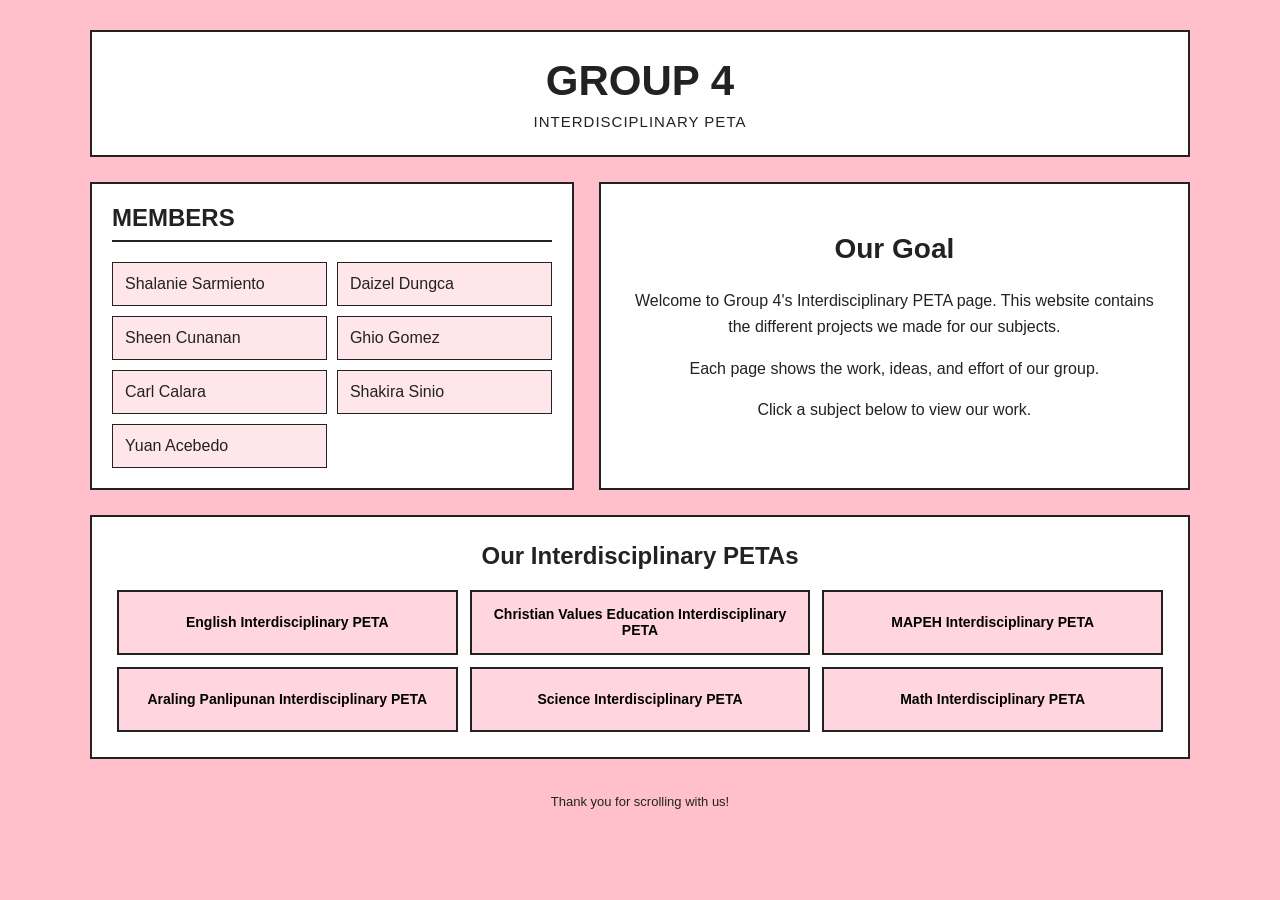
<file: index.html>
<html>

<head>

    <title>Interdisciplinary PETAs - Group 4</title>

    <style>

        * {
            box-sizing: border-box;
        }

        body {
            margin: 0;
            font-family: Arial, sans-serif;
            background-color: pink;
            color: #222;
        }

        .container {
            width: 90%;
            max-width: 1100px;
            margin: 30px auto;
        }

        /* TITLE */

        .title {
            background-color: white;
            text-align: center;
            padding: 25px;
            border: 2px solid #222;
            margin-bottom: 25px;
        }

        .title h1 {
            margin: 0;
            font-size: 42px;
        }

        .subtitle {
            margin-top: 8px;
            font-size: 15px;
            letter-spacing: 1px;
        }


        /* MAIN CONTENT */

        .main-content {
            display: flex;
            gap: 25px;
            align-items: stretch;
        }


       

        .members {
            width: 45%;
            background-color: white;
            border: 2px solid #222;
            padding: 20px;
        }

        .members h2 {
            margin-top: 0;
            border-bottom: 2px solid #222;
            padding-bottom: 8px;
        }

        .member-list {
            display: grid;
            grid-template-columns: 1fr 1fr;
            gap: 10px;
        }

        .member {
            background-color: #ffe6eb;
            border: 1px solid #222;
            padding: 12px;
        }


        

        .right-section {
            width: 55%;
            background-color: #fff;
            border: 2px solid #222;
            padding: 25px;
            display: flex;
            align-items: center;
            justify-content: center;
        }

        .goal-card {
            text-align: center;
        }

        .goal-card h2 {
            margin-top: 0;
            font-size: 28px;
        }

        .goal-card p {
            line-height: 1.6;
        }


       

        .peta-section {
            margin-top: 25px;
            background-color: white;
            border: 2px solid #222;
            padding: 25px;
        }

        .peta-title {
            text-align: center;
            margin-top: 0;
            margin-bottom: 20px;
        }

        .peta-grid {
            display: grid;
            grid-template-columns: 1fr 1fr 1fr;
            gap: 12px;
        }


        

        .peta-button {
            width: 100%;
            min-height: 65px;
            padding: 12px;
            background-color: #ffd6df;
            border: 2px solid #222;
            font-size: 14px;
            font-weight: bold;
            cursor: pointer;
        }

        .peta-button:hover {
            background-color: #222;
            color: white;
        }

        a {
            text-decoration: none;
        }


       

        footer {
            text-align: center;
            margin-top: 20px;
            padding: 15px;
            font-size: 13px;
        }


    

        @media (max-width: 800px) {

            .main-content {
                flex-direction: column;
            }

            .members,
            .right-section {
                width: 100%;
            }

            .peta-grid {
                grid-template-columns: 1fr 1fr;
            }

        }


       

        @media (max-width: 500px) {

            .container {
                width: 95%;
            }

            .title h1 {
                font-size: 32px;
            }

            .member-list {
                grid-template-columns: 1fr;
            }

            .peta-grid {
                grid-template-columns: 1fr;
            }

        }

    </style>

</head>


<body>

<div class="container">


  

    <div class="title">

        <h1>GROUP 4</h1>

        <div class="subtitle">
            INTERDISCIPLINARY PETA
        </div>

    </div>


    

    <div class="main-content">


        

        <section class="members">

            <h2>MEMBERS</h2>

            <div class="member-list">

                <div class="member">Shalanie Sarmiento</div>

                <div class="member">Daizel Dungca</div>

                <div class="member">Sheen Cunanan</div>

                <div class="member">Ghio Gomez</div>

                <div class="member">Carl Calara</div>

                <div class="member">Shakira Sinio</div>

                <div class="member">Yuan Acebedo</div>

            </div>

        </section>


        <section class="right-section">

            <div class="goal-card">

                <h2>Our Goal</h2>

                <p>
                    Welcome to Group 4's Interdisciplinary PETA page.
                    This website contains the different projects
                    we made for our subjects.
                </p>

                <p>
                    Each page shows the work, ideas, and effort
                    of our group.
                </p>

                <p>
                    Click a subject below to view our work.
                </p>

            </div>

        </section>


    </div>


    

    <section class="peta-section">

        <h2 class="peta-title">
            Our Interdisciplinary PETAs
        </h2>


        <div class="peta-grid">


            <a href="ENGLISH.html">
                <button class="peta-button">
                    English Interdisciplinary PETA
                </button>
            </a>


            <a href="CL.html">
                <button class="peta-button">
                    Christian Values Education
                    Interdisciplinary PETA
                </button>
            </a>


            <a href="MAPEH.html">
                <button class="peta-button">
                    MAPEH Interdisciplinary PETA
                </button>
            </a>


            <a href="AP.html">
                <button class="peta-button">
                    Araling Panlipunan
                    Interdisciplinary PETA
                </button>
            </a>


            <a href="SCIENCE.html">
                <button class="peta-button">
                    Science Interdisciplinary PETA
                </button>
            </a>


            <a href="math.html">
                <button class="peta-button">
                    Math Interdisciplinary PETA
                </button>
            </a>


        </div>

    </section>


    <footer>

        Thank you for scrolling with us!

    </footer>


</div>

</body>

</html>
</file>
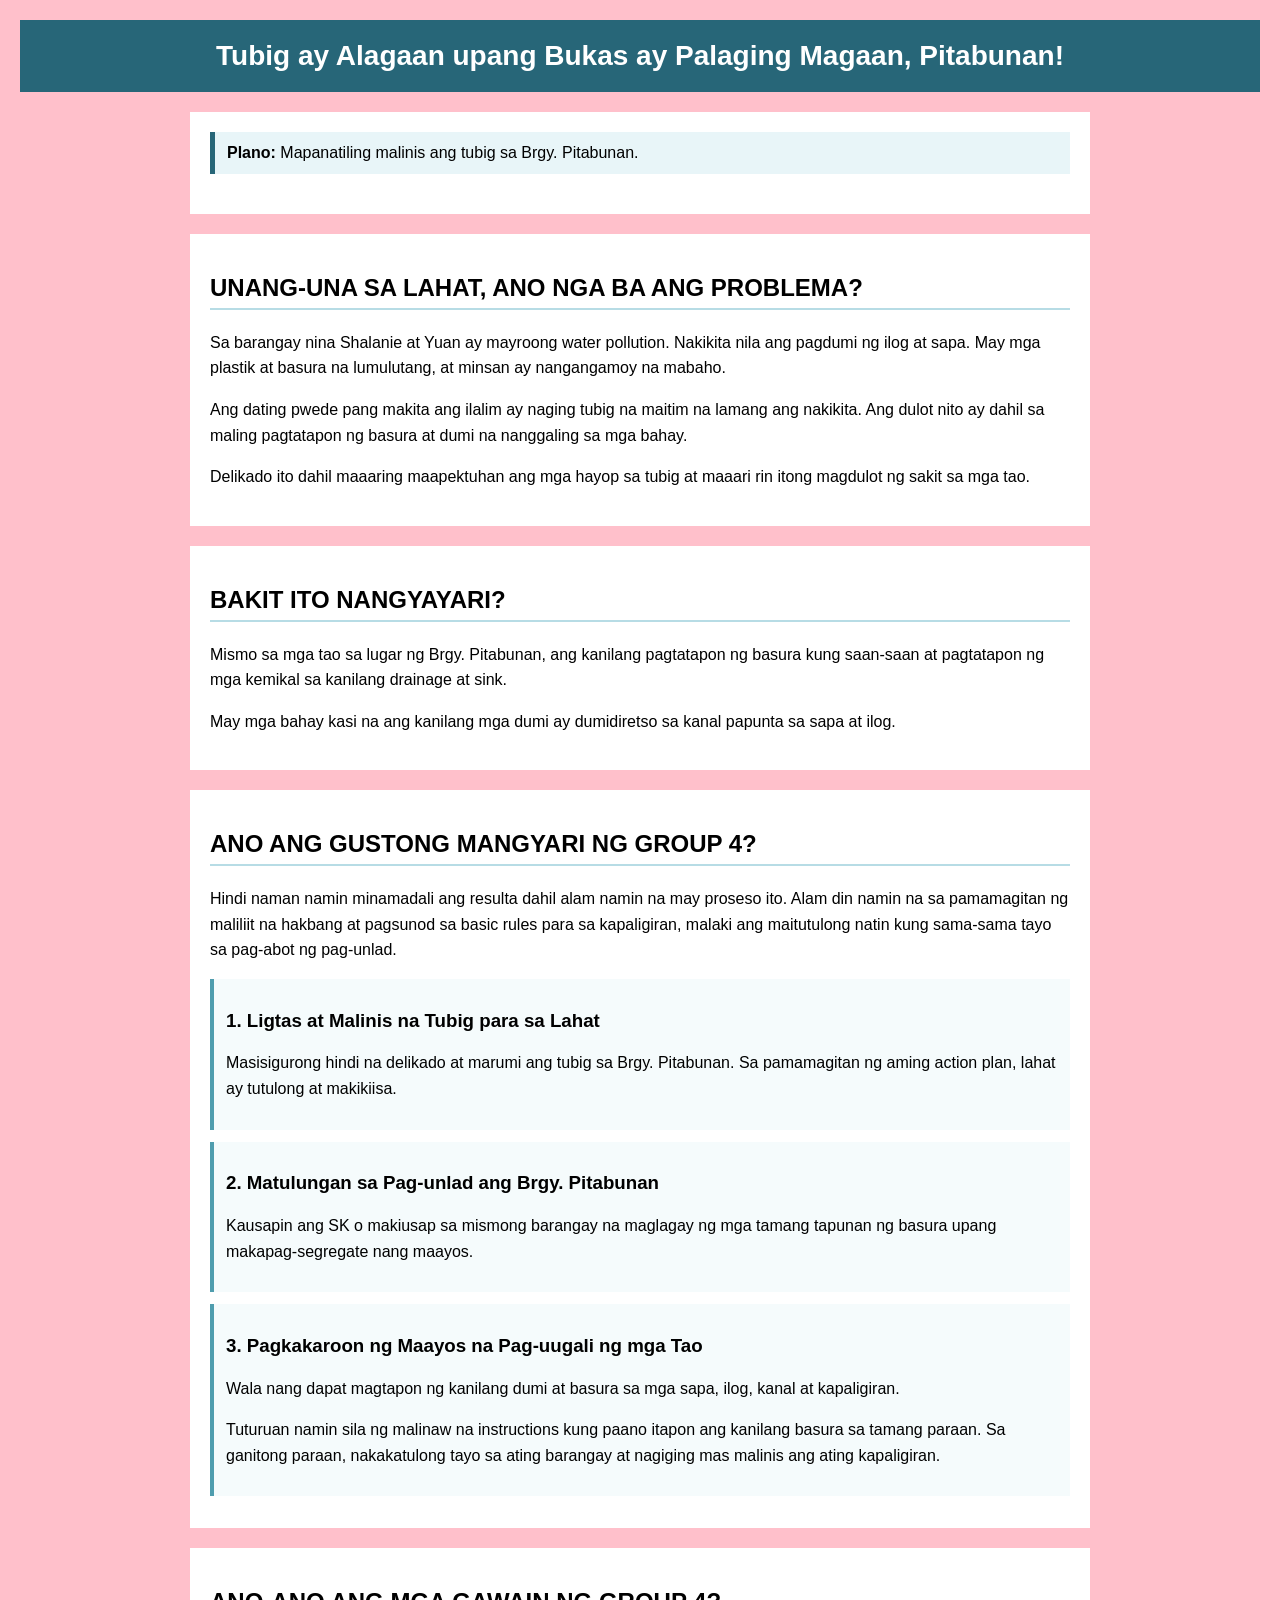
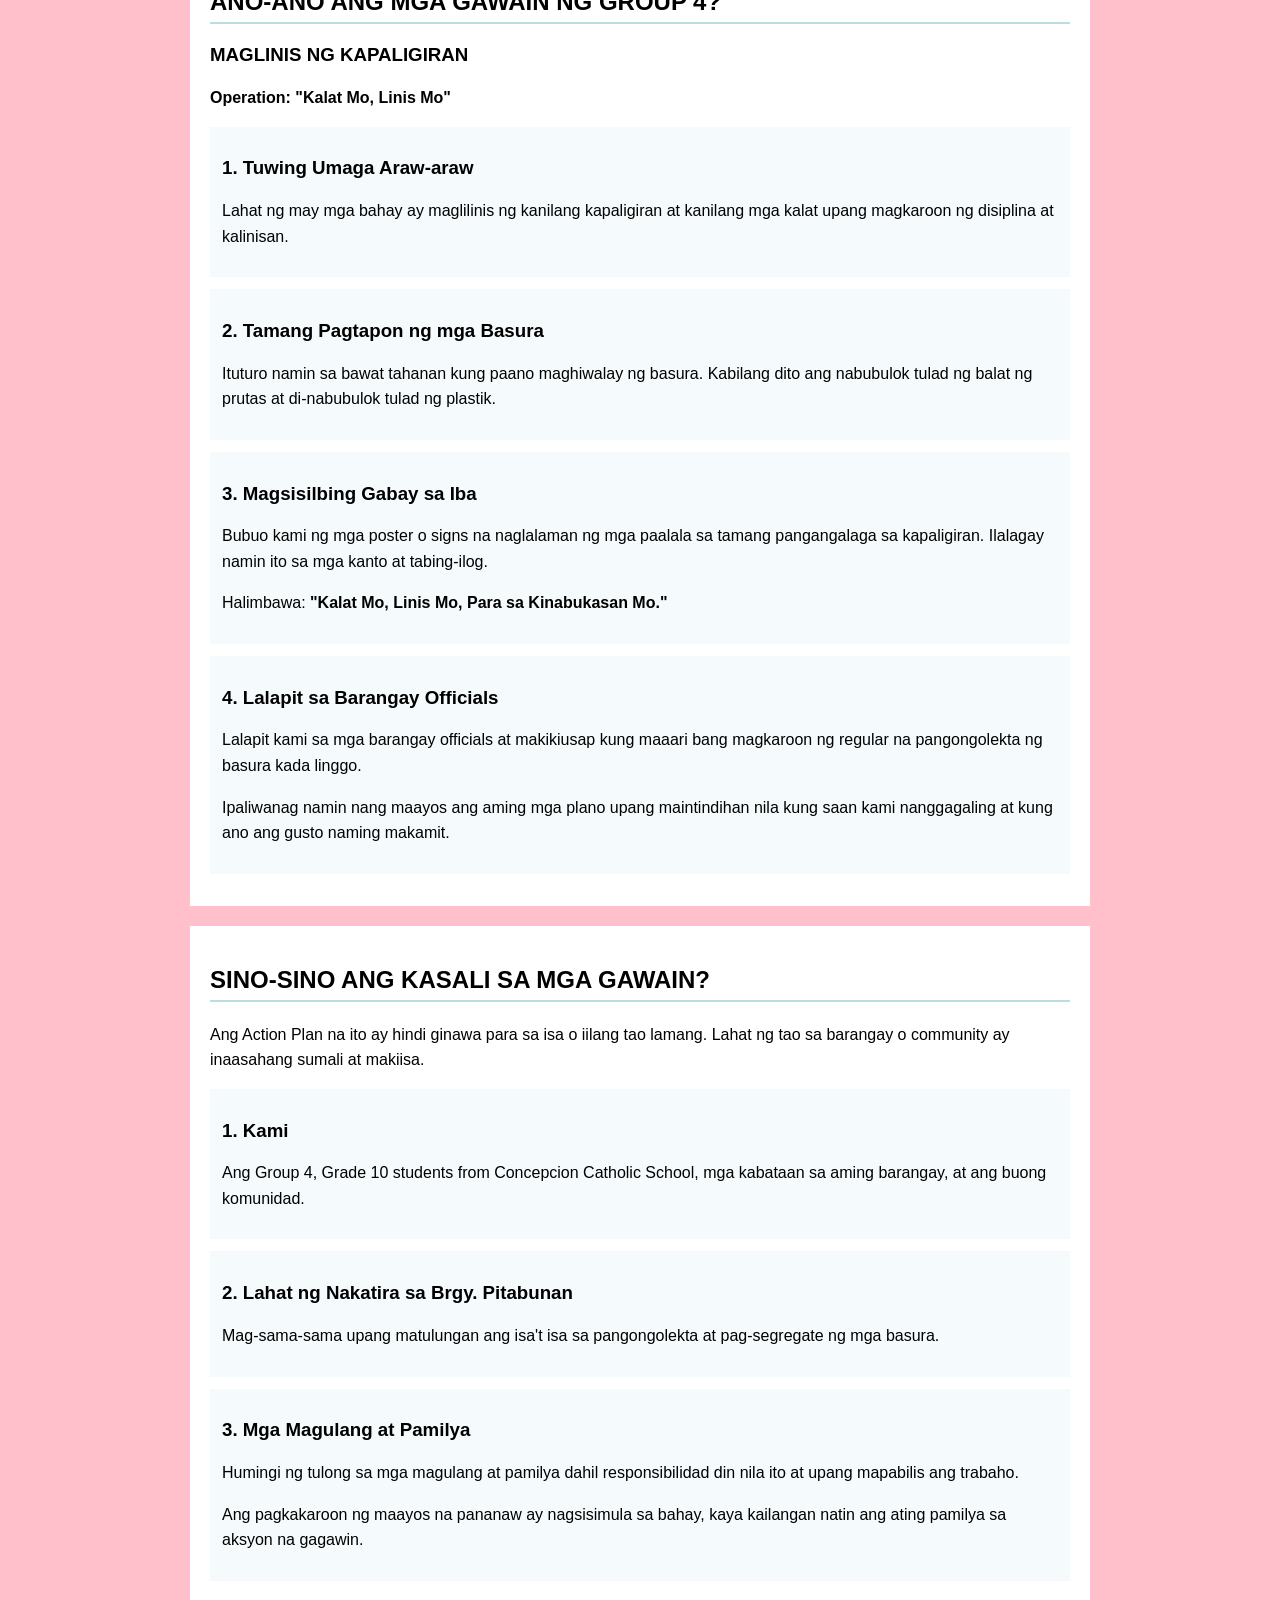
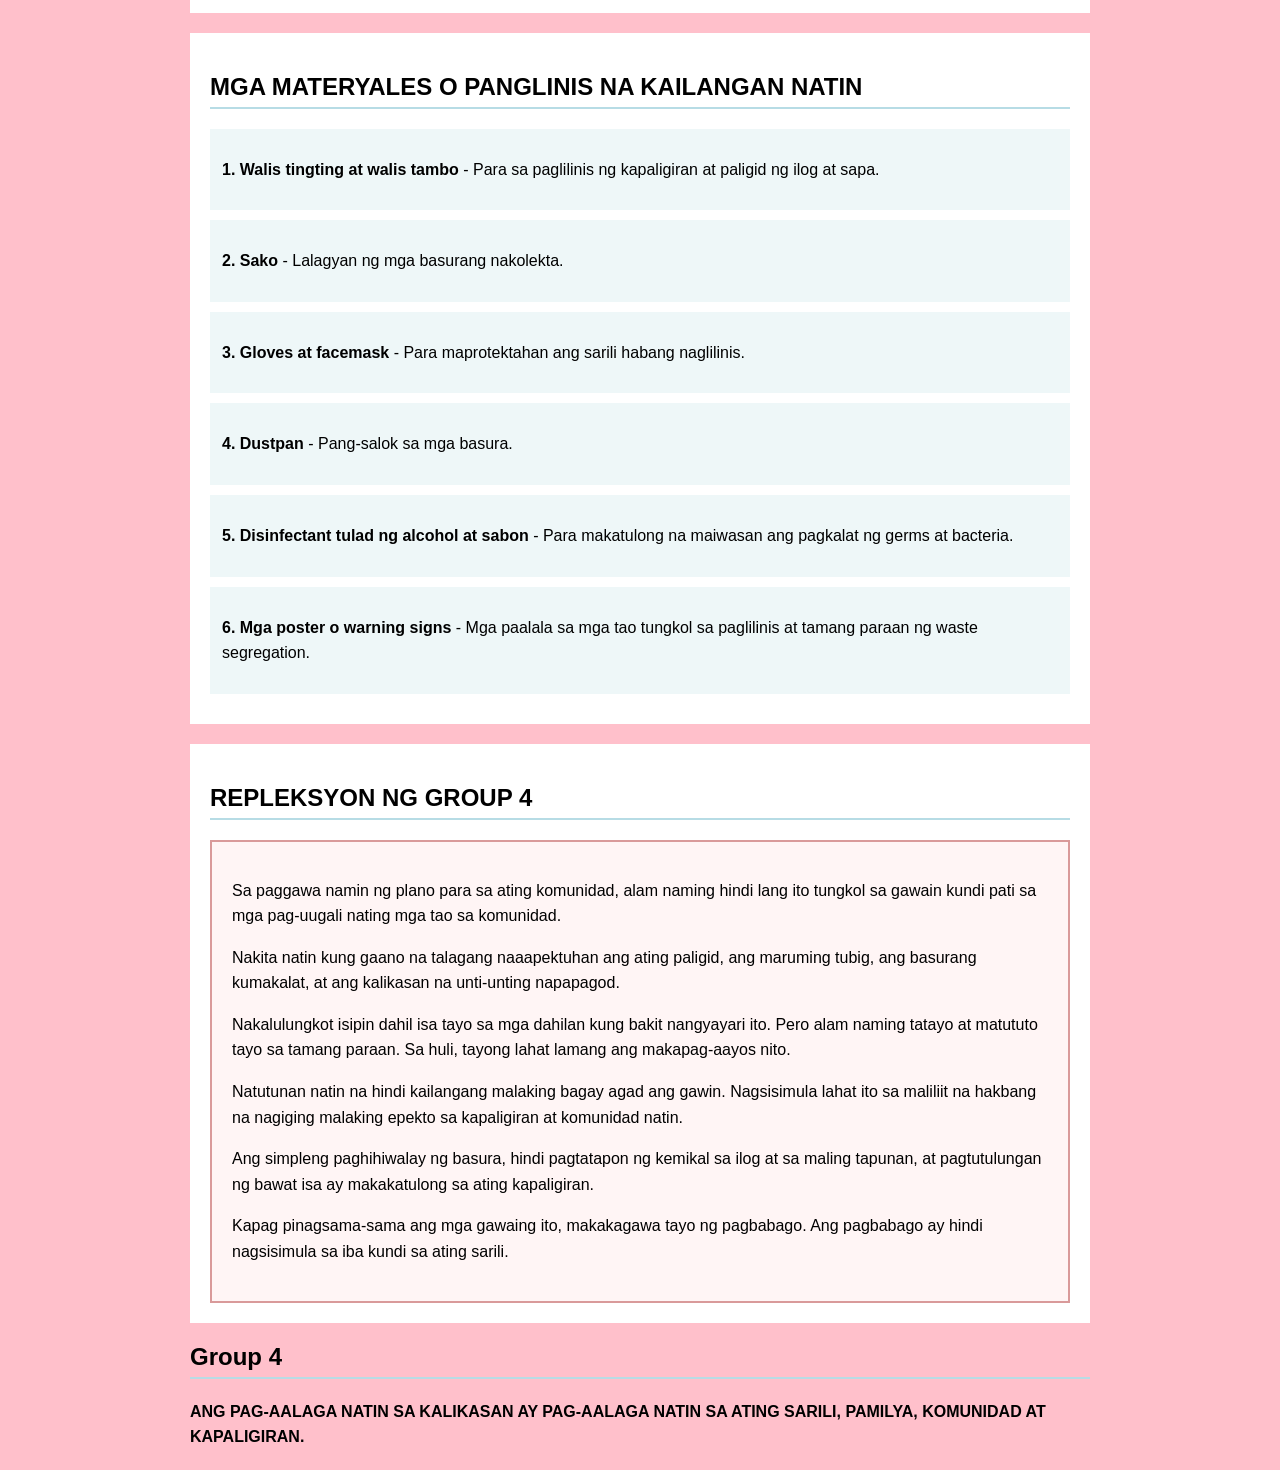
<file: AP.html>
<html>

<head>

    <title>Tubig ay Alagaan - Pitabunan</title>

    <style>

        body {
            font-family: Arial, sans-serif;
            background-color: pink;
            color: black;
            margin: 20px;
        }

        header {
            background-color: #276678;
            color: white;
            text-align: center;
            padding: 20px;
        }

        header h1 {
            margin: 0;
            font-size: 28px;
        }

        .container {
            width: 90%;
            max-width: 900px;
            margin: 20px auto;
        }

        .section {
            background-color: white;
            padding: 20px;
            margin-bottom: 20px;
            
        }

        h2 {
            
            border-bottom: 2px solid #b7dce5;
            padding-bottom: 6px;
        }

        

        p {
            line-height: 1.6;
        }

        .plan {
            background-color: #e8f5f8;
            padding: 12px;
            margin-bottom: 20px;
            border-left: 5px solid #276678;
        }

        .goal {
            background-color: #f5fbfc;
            padding: 12px;
            margin: 12px 0;
            border-left: 4px solid #4f9dae;
        }

        .activity {
            background-color: #f5fbfc;
            padding: 12px;
            margin: 12px 0;
        }

        .materials {
            background-color: #eef7f8;
            padding: 12px;
            margin: 10px 0;
        }

        .reflection {
            background-color: #fff5f5;
            padding: 20px;
            border: 2px solid #d99a9a;
        }

        

    </style>

</head>


<body>

<header>

    <h1>
        Tubig ay Alagaan upang Bukas ay Palaging Magaan, Pitabunan!
    </h1>

</header>


<div class="container">


    <!-- PLAN -->

    <div class="section">

        <div class="plan">
            <b>Plano:</b>
            Mapanatiling malinis ang tubig sa Brgy. Pitabunan.
        </div>

    </div>


    <!-- PROBLEM -->

    <div class="section">

        <h2>UNANG-UNA SA LAHAT, ANO NGA BA ANG PROBLEMA?</h2>

        <p>
            Sa barangay nina Shalanie at Yuan ay mayroong water pollution.
            Nakikita nila ang pagdumi ng ilog at sapa. May mga plastik at
            basura na lumulutang, at minsan ay nangangamoy na mabaho.
        </p>

        <p>
            Ang dating pwede pang makita ang ilalim ay naging tubig na
            maitim na lamang ang nakikita. Ang dulot nito ay dahil sa
            maling pagtatapon ng basura at dumi na nanggaling sa mga bahay.
        </p>

        <p>
            Delikado ito dahil maaaring maapektuhan ang mga hayop sa tubig
            at maaari rin itong magdulot ng sakit sa mga tao.
        </p>

    </div>


    <!-- WHY -->

    <div class="section">

        <h2>BAKIT ITO NANGYAYARI?</h2>

        <p>
            Mismo sa mga tao sa lugar ng Brgy. Pitabunan, ang kanilang
            pagtatapon ng basura kung saan-saan at pagtatapon ng mga
            kemikal sa kanilang drainage at sink.
        </p>

        <p>
            May mga bahay kasi na ang kanilang mga dumi ay dumidiretso
            sa kanal papunta sa sapa at ilog.
        </p>

    </div>


    <!-- GROUP 4 GOALS -->

    <div class="section">

        <h2>ANO ANG GUSTONG MANGYARI NG GROUP 4?</h2>

        <p>
            Hindi naman namin minamadali ang resulta dahil alam namin
            na may proseso ito. Alam din namin na sa pamamagitan ng
            maliliit na hakbang at pagsunod sa basic rules para sa
            kapaligiran, malaki ang maitutulong natin kung sama-sama
            tayo sa pag-abot ng pag-unlad.
        </p>


        <div class="goal">

            <h3>1. Ligtas at Malinis na Tubig para sa Lahat</h3>

            <p>
                Masisigurong hindi na delikado at marumi ang tubig sa
                Brgy. Pitabunan. Sa pamamagitan ng aming action plan,
                lahat ay tutulong at makikiisa.
            </p>

        </div>


        <div class="goal">

            <h3>2. Matulungan sa Pag-unlad ang Brgy. Pitabunan</h3>

            <p>
                Kausapin ang SK o makiusap sa mismong barangay na maglagay
                ng mga tamang tapunan ng basura upang makapag-segregate
                nang maayos.
            </p>

        </div>


        <div class="goal">

            <h3>3. Pagkakaroon ng Maayos na Pag-uugali ng mga Tao</h3>

            <p>
                Wala nang dapat magtapon ng kanilang dumi at basura sa
                mga sapa, ilog, kanal at kapaligiran.
            </p>

            <p>
                Tuturuan namin sila ng malinaw na instructions kung paano
                itapon ang kanilang basura sa tamang paraan. Sa ganitong
                paraan, nakakatulong tayo sa ating barangay at nagiging
                mas malinis ang ating kapaligiran.
            </p>

        </div>

    </div>


    <!-- ACTIVITIES -->

    <div class="section">

        <h2>ANO-ANO ANG MGA GAWAIN NG GROUP 4?</h2>

        <h3>MAGLINIS NG KAPALIGIRAN</h3>

        <p>
            <b>Operation: "Kalat Mo, Linis Mo"</b>
        </p>


        <div class="activity">

            <h3>1. Tuwing Umaga Araw-araw</h3>

            <p>
                Lahat ng may mga bahay ay maglilinis ng kanilang
                kapaligiran at kanilang mga kalat upang magkaroon
                ng disiplina at kalinisan.
            </p>

        </div>


        <div class="activity">

            <h3>2. Tamang Pagtapon ng mga Basura</h3>

            <p>
                Ituturo namin sa bawat tahanan kung paano maghiwalay
                ng basura. Kabilang dito ang nabubulok tulad ng balat
                ng prutas at di-nabubulok tulad ng plastik.
            </p>

        </div>


        <div class="activity">

            <h3>3. Magsisilbing Gabay sa Iba</h3>

            <p>
                Bubuo kami ng mga poster o signs na naglalaman ng
                mga paalala sa tamang pangangalaga sa kapaligiran.
                Ilalagay namin ito sa mga kanto at tabing-ilog.
            </p>

            <p>
                Halimbawa:
                <b>"Kalat Mo, Linis Mo, Para sa Kinabukasan Mo."</b>
            </p>

        </div>


        <div class="activity">

            <h3>4. Lalapit sa Barangay Officials</h3>

            <p>
                Lalapit kami sa mga barangay officials at makikiusap
                kung maaari bang magkaroon ng regular na pangongolekta
                ng basura kada linggo.
            </p>

            <p>
                Ipaliwanag namin nang maayos ang aming mga plano upang
                maintindihan nila kung saan kami nanggagaling at kung
                ano ang gusto naming makamit.
            </p>

        </div>

    </div>


    <!-- PARTICIPANTS -->

    <div class="section">

        <h2>SINO-SINO ANG KASALI SA MGA GAWAIN?</h2>

        <p>
            Ang Action Plan na ito ay hindi ginawa para sa isa o iilang
            tao lamang. Lahat ng tao sa barangay o community ay inaasahang
            sumali at makiisa.
        </p>


        <div class="activity">

            <h3>1. Kami</h3>

            <p>
                Ang Group 4, Grade 10 students from Concepcion Catholic
                School, mga kabataan sa aming barangay, at ang buong
                komunidad.
            </p>

        </div>


        <div class="activity">

            <h3>2. Lahat ng Nakatira sa Brgy. Pitabunan</h3>

            <p>
                Mag-sama-sama upang matulungan ang isa't isa sa
                pangongolekta at pag-segregate ng mga basura.
            </p>

        </div>


        <div class="activity">

            <h3>3. Mga Magulang at Pamilya</h3>

            <p>
                Humingi ng tulong sa mga magulang at pamilya dahil
                responsibilidad din nila ito at upang mapabilis ang trabaho.
            </p>

            <p>
                Ang pagkakaroon ng maayos na pananaw ay nagsisimula sa bahay,
                kaya kailangan natin ang ating pamilya sa aksyon na gagawin.
            </p>

        </div>

    </div>


    <!-- MATERIALS -->

    <div class="section">

        <h2>MGA MATERYALES O PANGLINIS NA KAILANGAN NATIN</h2>


        <div class="materials">
            <p>
                <b>1. Walis tingting at walis tambo</b> -
                Para sa paglilinis ng kapaligiran at paligid ng ilog at sapa.
            </p>
        </div>


        <div class="materials">
            <p>
                <b>2. Sako</b> -
                Lalagyan ng mga basurang nakolekta.
            </p>
        </div>


        <div class="materials">
            <p>
                <b>3. Gloves at facemask</b> -
                Para maprotektahan ang sarili habang naglilinis.
            </p>
        </div>


        <div class="materials">
            <p>
                <b>4. Dustpan</b> -
                Pang-salok sa mga basura.
            </p>
        </div>


        <div class="materials">
            <p>
                <b>5. Disinfectant tulad ng alcohol at sabon</b> -
                Para makatulong na maiwasan ang pagkalat ng germs at bacteria.
            </p>
        </div>


        <div class="materials">
            <p>
                <b>6. Mga poster o warning signs</b> -
                Mga paalala sa mga tao tungkol sa paglilinis at tamang
                paraan ng waste segregation.
            </p>
        </div>

    </div>


    <!-- REFLECTION -->

    <div class="section">

        <h2>REPLEKSYON NG GROUP 4</h2>

        <div class="reflection">

            <p>
                Sa paggawa namin ng plano para sa ating komunidad,
                alam naming hindi lang ito tungkol sa gawain kundi
                pati sa mga pag-uugali nating mga tao sa komunidad.
            </p>

            <p>
                Nakita natin kung gaano na talagang naaapektuhan ang
                ating paligid, ang maruming tubig, ang basurang kumakalat,
                at ang kalikasan na unti-unting napapagod.
            </p>

            <p>
                Nakalulungkot isipin dahil isa tayo sa mga dahilan kung
                bakit nangyayari ito. Pero alam naming tatayo at matututo
                tayo sa tamang paraan. Sa huli, tayong lahat lamang ang
                makapag-aayos nito.
            </p>

            <p>
                Natutunan natin na hindi kailangang malaking bagay agad
                ang gawin. Nagsisimula lahat ito sa maliliit na hakbang
                na nagiging malaking epekto sa kapaligiran at komunidad natin.
            </p>

            <p>
                Ang simpleng paghihiwalay ng basura, hindi pagtatapon
                ng kemikal sa ilog at sa maling tapunan, at pagtutulungan
                ng bawat isa ay makakatulong sa ating kapaligiran.
            </p>

            <p>
                Kapag pinagsama-sama ang mga gawaing ito, makakagawa tayo
                ng pagbabago. Ang pagbabago ay hindi nagsisimula sa iba
                kundi sa ating sarili.
            </p>

        </div>

    </div>


    <!-- FINAL MESSAGE -->

    <div class="final">

        <h2>Group 4</h2>

        <p>
            <b>
                ANG PAG-AALAGA NATIN SA KALIKASAN AY
                PAG-AALAGA NATIN SA ATING SARILI,
                PAMILYA, KOMUNIDAD AT KAPALIGIRAN.
            </b>
        </p>

    </div>


</div>

</body>

</html>
</file>
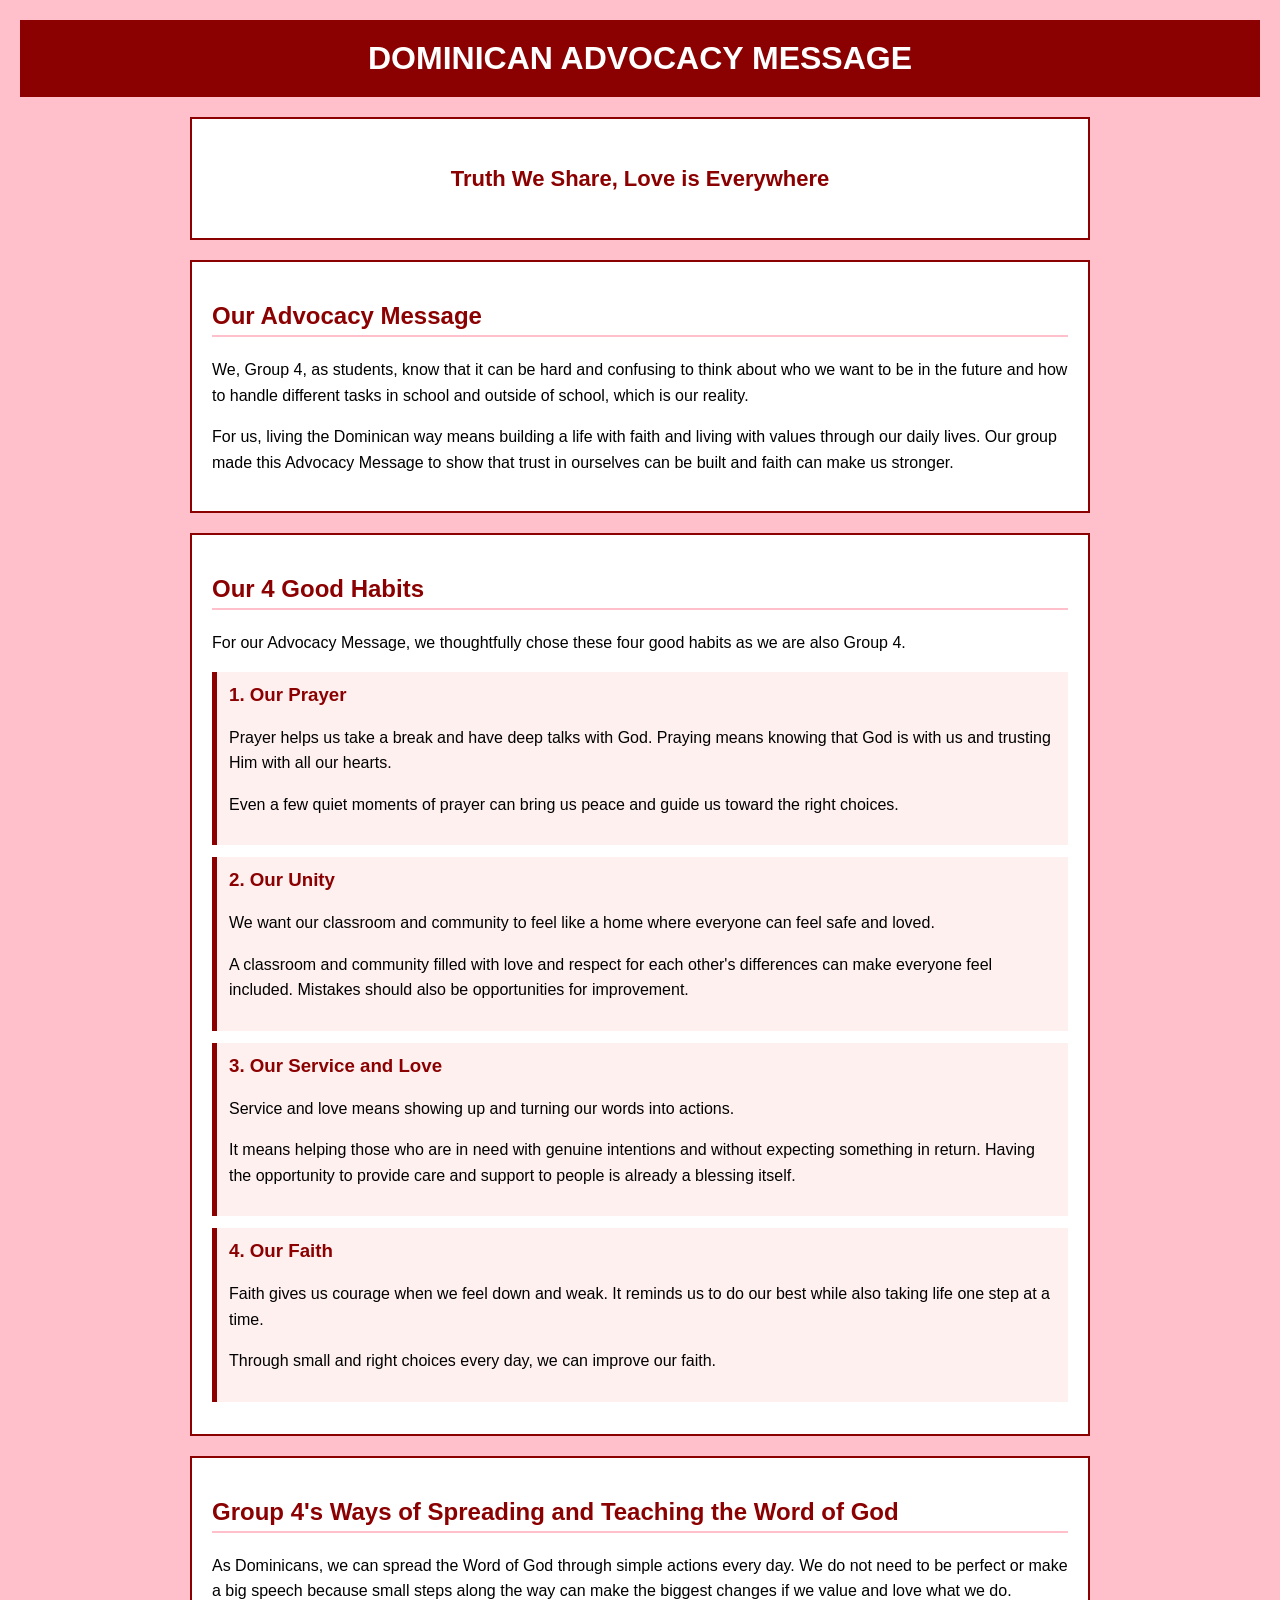
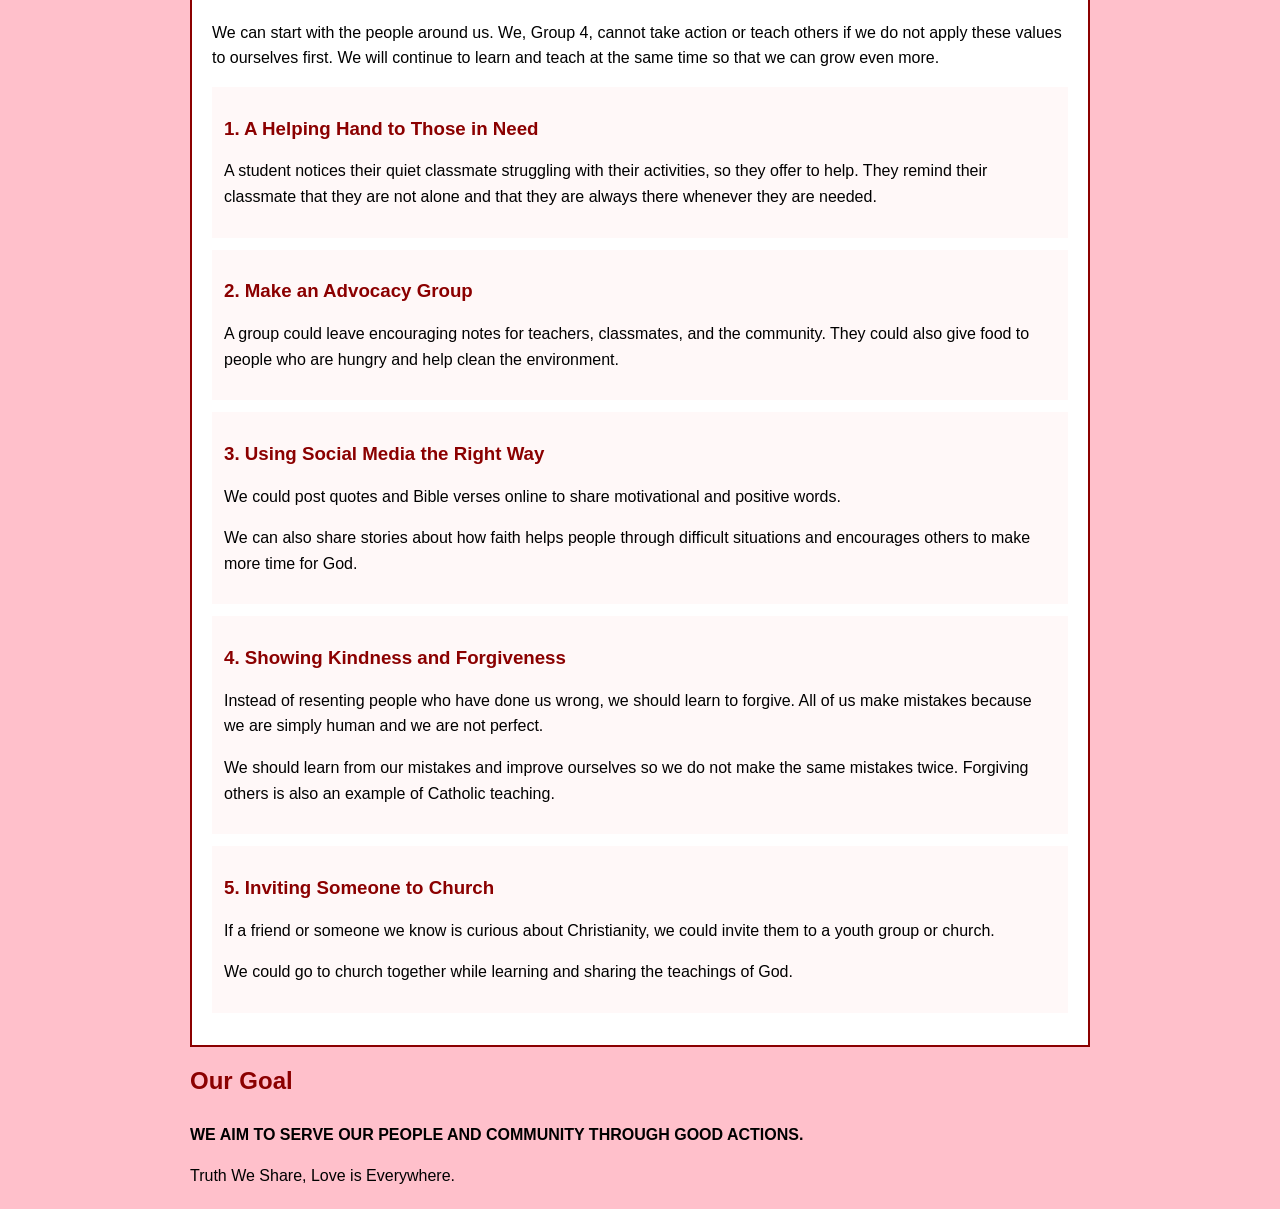
<file: CL.html>
<html>

<head>

    <title>Dominican Advocacy Message</title>

    <style>

        body {
            font-family: Arial, sans-serif;
            background-color: pink;
            color: black;
            margin: 20px;
        }

        header {
            background-color: darkred;
            color: white;
            text-align: center;
            padding: 20px;
        }

        header h1 {
            margin: 0;
        }

        .container {
            width: 90%;
            max-width: 900px;
            margin: 20px auto;
        }

        .section {
            background-color: white;
            padding: 20px;
            margin-bottom: 20px;
            border: 2px solid darkred;
        }

        h2 {
            color: darkred;
            border-bottom: 2px solid pink;
            padding-bottom: 5px;
        }

        h3 {
            color: darkred;
        }

        p {
            line-height: 1.6;
        }

        .title {
            text-align: center;
            color: darkred;
            font-size: 22px;
        }

        .habit {
            background-color: #fff0f0;
            padding: 12px;
            margin: 12px 0;
            border-left: 5px solid darkred;
        }

        .habit h3 {
            margin-top: 0;
        }

        .ways {
            background-color: #fff8f8;
            padding: 12px;
            margin: 12px 0;
        }

        
    </style>

</head>

<body>

<header>

    <h1>DOMINICAN ADVOCACY MESSAGE</h1>

</header>


<div class="container">


    

    <div class="section">

        <p class="title">
            <b>Truth We Share, Love is Everywhere</b>
        </p>

    </div>


    

    <div class="section">

        <h2>Our Advocacy Message</h2>

        <p>
            We, Group 4, as students, know that it can be hard and
            confusing to think about who we want to be in the future
            and how to handle different tasks in school and outside
            of school, which is our reality.
        </p>

        <p>
            For us, living the Dominican way means building a life
            with faith and living with values through our daily lives.
            Our group made this Advocacy Message to show that trust
            in ourselves can be built and faith can make us stronger.
        </p>

    </div>


    

    <div class="section">

        <h2>Our 4 Good Habits</h2>

        <p>
            For our Advocacy Message, we thoughtfully chose these
            four good habits as we are also Group 4.
        </p>


        <div class="habit">

            <h3>1. Our Prayer</h3>

            <p>
                Prayer helps us take a break and have deep talks with God.
                Praying means knowing that God is with us and trusting Him
                with all our hearts.
            </p>

            <p>
                Even a few quiet moments of prayer can bring us peace
                and guide us toward the right choices.
            </p>

        </div>


        <div class="habit">

            <h3>2. Our Unity</h3>

            <p>
                We want our classroom and community to feel like a home
                where everyone can feel safe and loved.
            </p>

            <p>
                A classroom and community filled with love and respect
                for each other's differences can make everyone feel included.
                Mistakes should also be opportunities for improvement.
            </p>

        </div>


        <div class="habit">

            <h3>3. Our Service and Love</h3>

            <p>
                Service and love means showing up and turning our words
                into actions.
            </p>

            <p>
                It means helping those who are in need with genuine
                intentions and without expecting something in return.
                Having the opportunity to provide care and support to
                people is already a blessing itself.
            </p>

        </div>


        <div class="habit">

            <h3>4. Our Faith</h3>

            <p>
                Faith gives us courage when we feel down and weak.
                It reminds us to do our best while also taking life
                one step at a time.
            </p>

            <p>
                Through small and right choices every day,
                we can improve our faith.
            </p>

        </div>

    </div>


    

    <div class="section">

        <h2>Group 4's Ways of Spreading and Teaching the Word of God</h2>

        <p>
            As Dominicans, we can spread the Word of God through simple
            actions every day. We do not need to be perfect or make a
            big speech because small steps along the way can make the
            biggest changes if we value and love what we do.
        </p>

        <p>
            We can start with the people around us. We, Group 4,
            cannot take action or teach others if we do not apply
            these values to ourselves first. We will continue to
            learn and teach at the same time so that we can grow
            even more.
        </p>


        <div class="ways">

            <h3>1. A Helping Hand to Those in Need</h3>

            <p>
                A student notices their quiet classmate struggling
                with their activities, so they offer to help.
                They remind their classmate that they are not alone
                and that they are always there whenever they are needed.
            </p>

        </div>


        <div class="ways">

            <h3>2. Make an Advocacy Group</h3>

            <p>
                A group could leave encouraging notes for teachers,
                classmates, and the community. They could also give
                food to people who are hungry and help clean the environment.
            </p>

        </div>


        <div class="ways">

            <h3>3. Using Social Media the Right Way</h3>

            <p>
                We could post quotes and Bible verses online to share
                motivational and positive words.
            </p>

            <p>
                We can also share stories about how faith helps people
                through difficult situations and encourages others to
                make more time for God.
            </p>

        </div>


        <div class="ways">

            <h3>4. Showing Kindness and Forgiveness</h3>

            <p>
                Instead of resenting people who have done us wrong,
                we should learn to forgive. All of us make mistakes
                because we are simply human and we are not perfect.
            </p>

            <p>
                We should learn from our mistakes and improve ourselves
                so we do not make the same mistakes twice.
                Forgiving others is also an example of Catholic teaching.
            </p>

        </div>


        <div class="ways">

            <h3>5. Inviting Someone to Church</h3>

            <p>
                If a friend or someone we know is curious about
                Christianity, we could invite them to a youth group
                or church.
            </p>

            <p>
                We could go to church together while learning and
                sharing the teachings of God.
            </p>

        </div>

    </div>


   

    <div class="ending">

        <h2>Our Goal</h2>

        <p>
            <b>
                WE AIM TO SERVE OUR PEOPLE AND COMMUNITY
                THROUGH GOOD ACTIONS.
            </b>
        </p>

        <p>
            Truth We Share, Love is Everywhere.
        </p>

    </div>


</div>

</body>

</html>
</file>
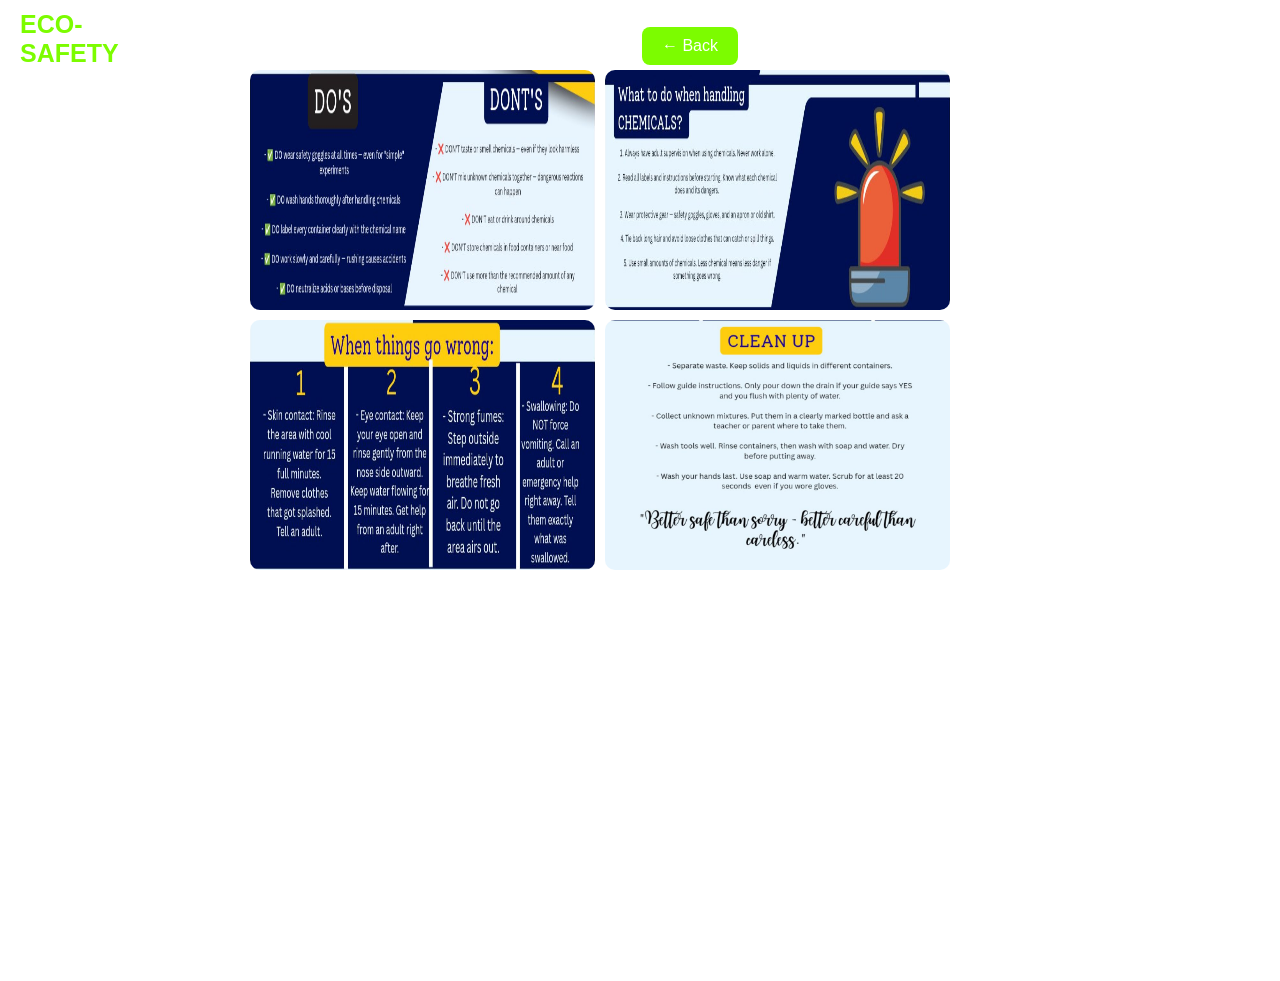
<file: dosanddonts.html>
<html>
<head>
<title>Eco-Safety Kit</title>
<link rel="stylesheet" href="dosanddonts.css">
</head>

<body>
<div class="main">
   <div class="navbar">
      <div class="icon">
	     <h2 class="logo">ECO-SAFETY</h2>
	  
	  </div>
     <div>
       <div class="menu">
            <ul>
               <li><a href="problems.html">PROBLEMS & SOLUTIONS, TIPS, KIT CONTENTS, DIY RECIPE, SUSTAINABILITY IMPACT</a></li>
               <li><a href="dosanddonts.html">DO'S AND DONT'S, WHAT TO DO, WHEN THINGS GO WRONG, CLEAN UP</a></li>
            </ul>
    </div>


    <style>
        .back-button {
            float: right;
            display: inline-block;
            padding: 10px 20px;
            background-color: lawngreen;
            color: white;
            text-decoration: none;
            border-radius: 8px;
            font-family: Arial, sans-serif;
            font-size: 16px;
            transition: 0.3s;
            margin-right: 62px;
            margin-top: 27px;
        }

        .back-button:hover {
            background-color: #555;
        }
    </style>

    <a href="problems.html" class="back-button">
        ← Back
    </a>

    <div>
    <div class="four-collage">
    <img src="1.1.jpeg" alt="Picture 1">
    <img src="1.2.jpeg" alt="Picture 2">
    <img src="1.3.jpeg" alt="Picture 3">
    <img src="1.4.jpeg" alt="Picture 4">
</div>








</body>
</html>
</file>
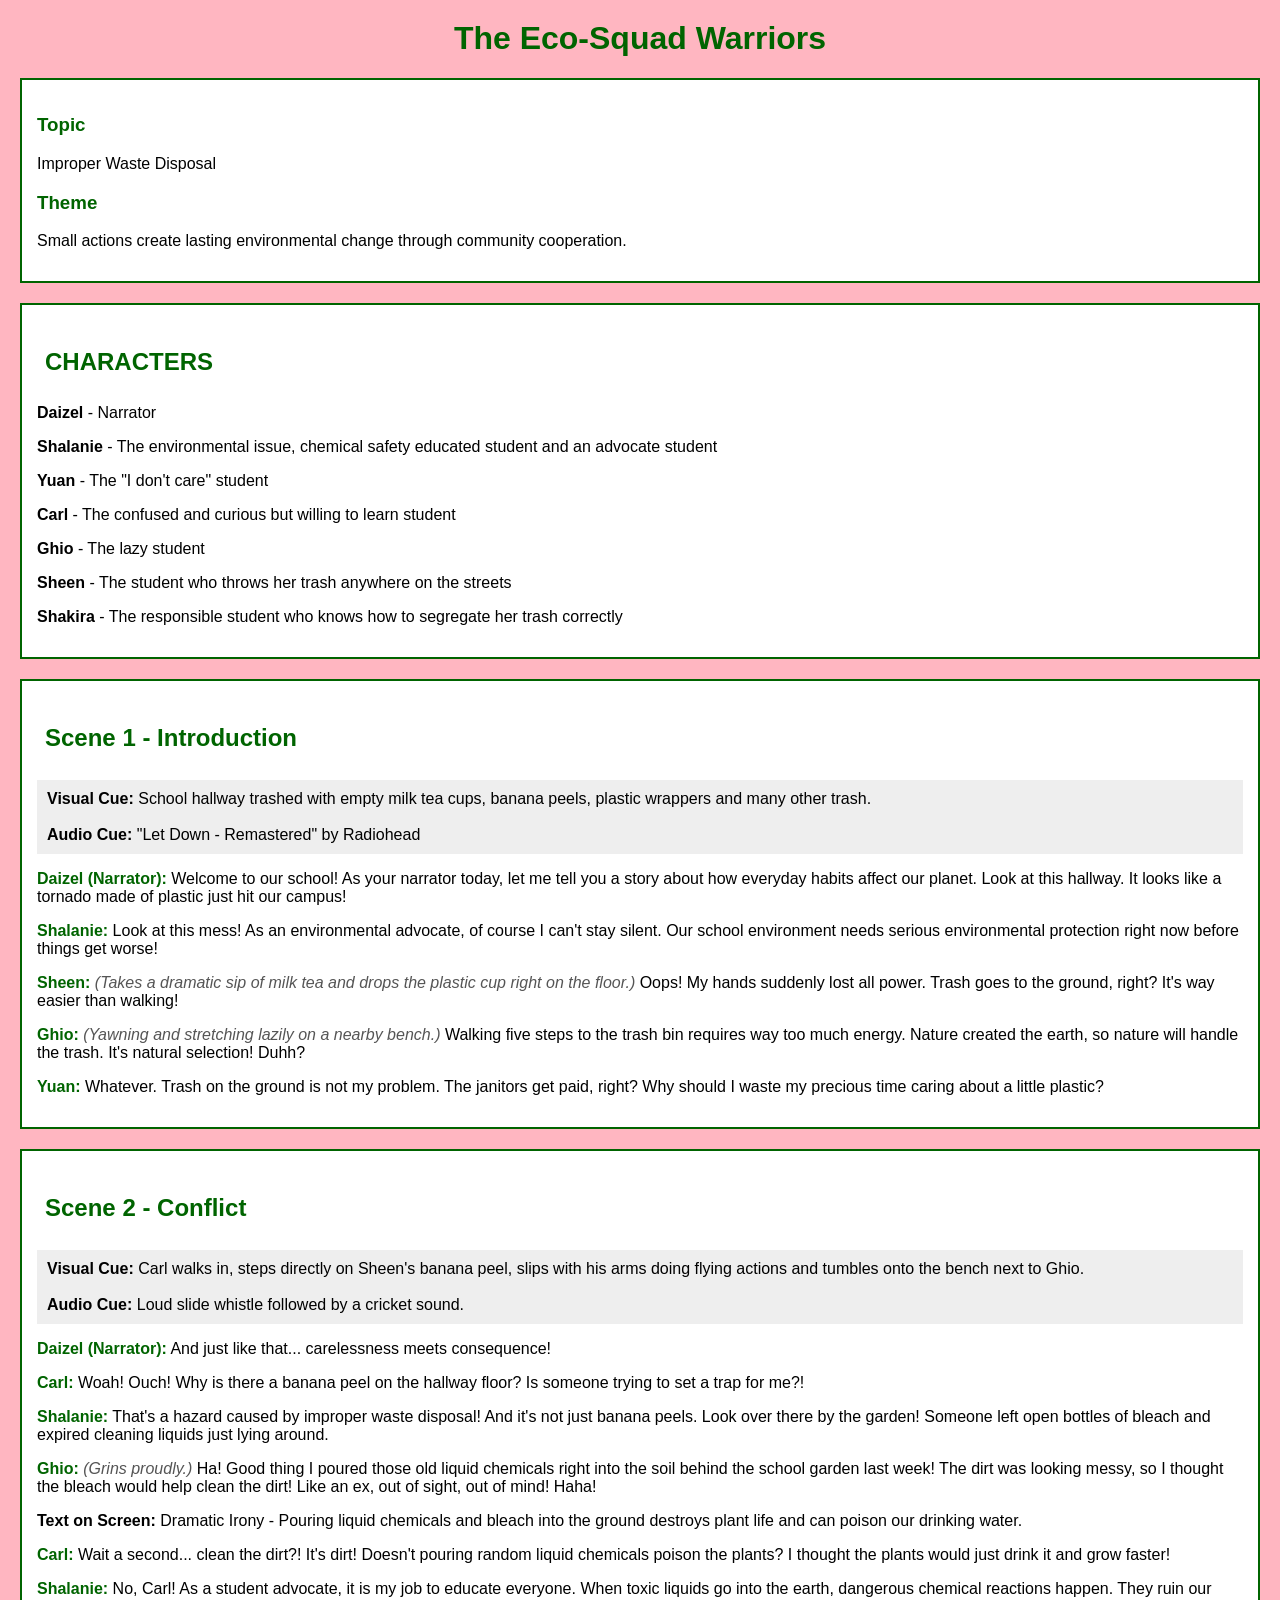
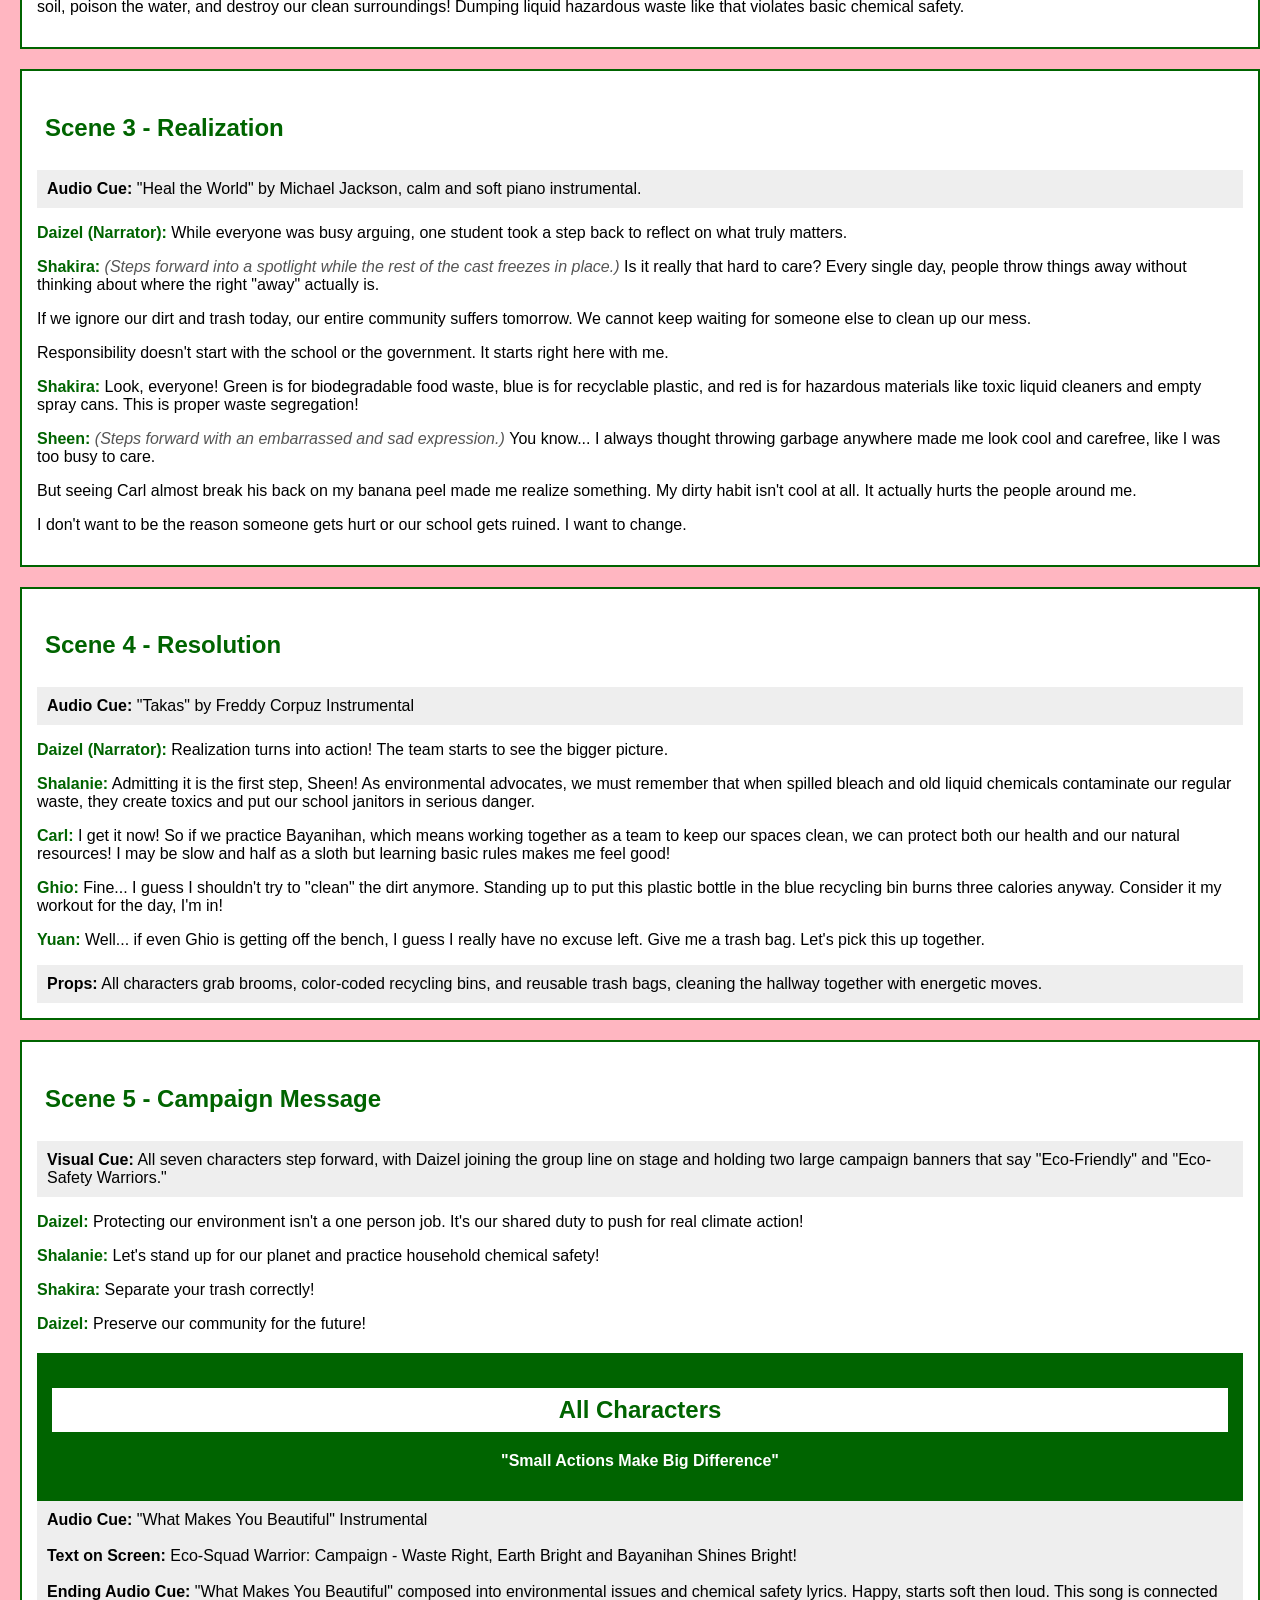
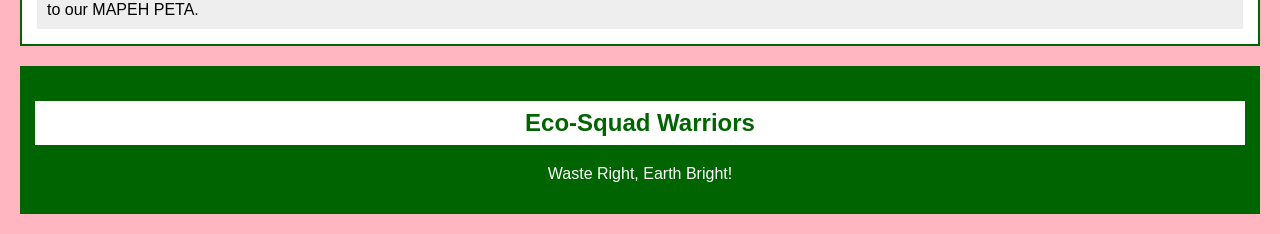
<file: ENGLISH.html>
<html>

<head>

    <title>English Script</title>

    <style>

        body {
            font-family: Arial, sans-serif;
            background-color: lightpink;
            color: black;
            margin: 20px;
        }

        h1 {
            color: darkgreen;
            text-align: center;
        }

        h2 {
            color: darkgreen;
            background-color: white;
            padding: 8px;
        }

        h3 {
            color: darkgreen;
        }

        .intro {
            background-color: white;
            padding: 15px;
            border: 2px solid darkgreen;
        }

        .characters {
            background-color: white;
            padding: 15px;
            border: 2px solid darkgreen;
            margin-top: 20px;
        }

        .scene {
            background-color: white;
            padding: 15px;
            border: 2px solid darkgreen;
            margin-top: 20px;
        }

        .cue {
            background-color: #eeeeee;
            padding: 10px;
        }

        .name {
            font-weight: bold;
            color: darkgreen;
        }

        .action {
            font-style: italic;
            color: #555555;
        }

        .message {
            text-align: center;
            background-color: darkgreen;
            color: white;
            padding: 15px;
            margin-top: 20px;
        }

    </style>

</head>

<body>

<h1>The Eco-Squad Warriors</h1>

<div class="intro">

    <h3>Topic</h3>
    <p>Improper Waste Disposal</p>

    <h3>Theme</h3>
    <p>
        Small actions create lasting environmental change through
        community cooperation.
    </p>

</div>


<div class="characters">

    <h2>CHARACTERS</h2>

    <p><b>Daizel</b> - Narrator</p>

    <p>
        <b>Shalanie</b> - The environmental issue, chemical safety
        educated student and an advocate student
    </p>

    <p><b>Yuan</b> - The "I don't care" student</p>

    <p>
        <b>Carl</b> - The confused and curious but willing to learn student
    </p>

    <p><b>Ghio</b> - The lazy student</p>

    <p>
        <b>Sheen</b> - The student who throws her trash anywhere
        on the streets
    </p>

    <p>
        <b>Shakira</b> - The responsible student who knows how
        to segregate her trash correctly
    </p>

</div>


<!-- SCENE 1 -->

<div class="scene">

    <h2>Scene 1 - Introduction</h2>

    <div class="cue">

        <b>Visual Cue:</b>
        School hallway trashed with empty milk tea cups,
        banana peels, plastic wrappers and many other trash.

        <br><br>

        <b>Audio Cue:</b>
        "Let Down - Remastered" by Radiohead

    </div>

    <p>
        <span class="name">Daizel (Narrator):</span>
        Welcome to our school! As your narrator today, let me tell
        you a story about how everyday habits affect our planet.
        Look at this hallway. It looks like a tornado made of plastic
        just hit our campus!
    </p>

    <p>
        <span class="name">Shalanie:</span>
        Look at this mess! As an environmental advocate, of course
        I can't stay silent. Our school environment needs serious
        environmental protection right now before things get worse!
    </p>

    <p>
        <span class="name">Sheen:</span>
        <span class="action">
            (Takes a dramatic sip of milk tea and drops the plastic cup
            right on the floor.)
        </span>
        Oops! My hands suddenly lost all power. Trash goes to the
        ground, right? It's way easier than walking!
    </p>

    <p>
        <span class="name">Ghio:</span>
        <span class="action">
            (Yawning and stretching lazily on a nearby bench.)
        </span>
        Walking five steps to the trash bin requires way too much
        energy. Nature created the earth, so nature will handle the trash.
        It's natural selection! Duhh?
    </p>

    <p>
        <span class="name">Yuan:</span>
        Whatever. Trash on the ground is not my problem.
        The janitors get paid, right? Why should I waste my precious
        time caring about a little plastic?
    </p>

</div>


<!-- SCENE 2 -->

<div class="scene">

    <h2>Scene 2 - Conflict</h2>

    <div class="cue">

        <b>Visual Cue:</b>
        Carl walks in, steps directly on Sheen's banana peel,
        slips with his arms doing flying actions and tumbles onto
        the bench next to Ghio.

        <br><br>

        <b>Audio Cue:</b>
        Loud slide whistle followed by a cricket sound.

    </div>

    <p>
        <span class="name">Daizel (Narrator):</span>
        And just like that... carelessness meets consequence!
    </p>

    <p>
        <span class="name">Carl:</span>
        Woah! Ouch! Why is there a banana peel on the hallway floor?
        Is someone trying to set a trap for me?!
    </p>

    <p>
        <span class="name">Shalanie:</span>
        That's a hazard caused by improper waste disposal!
        And it's not just banana peels. Look over there by the garden!
        Someone left open bottles of bleach and expired cleaning
        liquids just lying around.
    </p>

    <p>
        <span class="name">Ghio:</span>
        <span class="action">
            (Grins proudly.)
        </span>
        Ha! Good thing I poured those old liquid chemicals right
        into the soil behind the school garden last week!
        The dirt was looking messy, so I thought the bleach would
        help clean the dirt! Like an ex, out of sight, out of mind!
        Haha!
    </p>

    <p>
        <b>Text on Screen:</b>
        Dramatic Irony - Pouring liquid chemicals and bleach into
        the ground destroys plant life and can poison our drinking water.
    </p>

    <p>
        <span class="name">Carl:</span>
        Wait a second... clean the dirt?! It's dirt!
        Doesn't pouring random liquid chemicals poison the plants?
        I thought the plants would just drink it and grow faster!
    </p>

    <p>
        <span class="name">Shalanie:</span>
        No, Carl! As a student advocate, it is my job to educate everyone.
        When toxic liquids go into the earth, dangerous chemical reactions
        happen. They ruin our soil, poison the water, and destroy our clean
        surroundings! Dumping liquid hazardous waste like that violates
        basic chemical safety.
    </p>

</div>


<!-- SCENE 3 -->

<div class="scene">

    <h2>Scene 3 - Realization</h2>

    <div class="cue">

        <b>Audio Cue:</b>
        "Heal the World" by Michael Jackson,
        calm and soft piano instrumental.

    </div>

    <p>
        <span class="name">Daizel (Narrator):</span>
        While everyone was busy arguing, one student took a step back
        to reflect on what truly matters.
    </p>

    <p>
        <span class="name">Shakira:</span>
        <span class="action">
            (Steps forward into a spotlight while the rest of the cast
            freezes in place.)
        </span>
        Is it really that hard to care? Every single day, people throw
        things away without thinking about where the right "away"
        actually is.
    </p>

    <p>
        If we ignore our dirt and trash today, our entire community
        suffers tomorrow. We cannot keep waiting for someone else
        to clean up our mess.
    </p>

    <p>
        Responsibility doesn't start with the school or the government.
        It starts right here with me.
    </p>

    <p>
        <span class="name">Shakira:</span>
        Look, everyone! Green is for biodegradable food waste,
        blue is for recyclable plastic, and red is for hazardous
        materials like toxic liquid cleaners and empty spray cans.
        This is proper waste segregation!
    </p>

    <p>
        <span class="name">Sheen:</span>
        <span class="action">
            (Steps forward with an embarrassed and sad expression.)
        </span>
        You know... I always thought throwing garbage anywhere made
        me look cool and carefree, like I was too busy to care.
    </p>

    <p>
        But seeing Carl almost break his back on my banana peel
        made me realize something. My dirty habit isn't cool at all.
        It actually hurts the people around me.
    </p>

    <p>
        I don't want to be the reason someone gets hurt or our school
        gets ruined. I want to change.
    </p>

</div>


<!-- SCENE 4 -->

<div class="scene">

    <h2>Scene 4 - Resolution</h2>

    <div class="cue">
        <b>Audio Cue:</b>
        "Takas" by Freddy Corpuz Instrumental
    </div>

    <p>
        <span class="name">Daizel (Narrator):</span>
        Realization turns into action! The team starts to see
        the bigger picture.
    </p>

    <p>
        <span class="name">Shalanie:</span>
        Admitting it is the first step, Sheen! As environmental
        advocates, we must remember that when spilled bleach and
        old liquid chemicals contaminate our regular waste, they
        create toxics and put our school janitors in serious danger.
    </p>

    <p>
        <span class="name">Carl:</span>
        I get it now! So if we practice Bayanihan, which means
        working together as a team to keep our spaces clean,
        we can protect both our health and our natural resources!
        I may be slow and half as a sloth but learning basic rules
        makes me feel good!
    </p>

    <p>
        <span class="name">Ghio:</span>
        Fine... I guess I shouldn't try to "clean" the dirt anymore.
        Standing up to put this plastic bottle in the blue recycling
        bin burns three calories anyway. Consider it my workout
        for the day, I'm in!
    </p>

    <p>
        <span class="name">Yuan:</span>
        Well... if even Ghio is getting off the bench, I guess I
        really have no excuse left. Give me a trash bag.
        Let's pick this up together.
    </p>

    <div class="cue">

        <b>Props:</b>
        All characters grab brooms, color-coded recycling bins,
        and reusable trash bags, cleaning the hallway together
        with energetic moves.

    </div>

</div>


<!-- SCENE 5 -->

<div class="scene">

    <h2>Scene 5 - Campaign Message</h2>

    <div class="cue">

        <b>Visual Cue:</b>
        All seven characters step forward, with Daizel joining
        the group line on stage and holding two large campaign
        banners that say "Eco-Friendly" and "Eco-Safety Warriors."

    </div>

    <p>
        <span class="name">Daizel:</span>
        Protecting our environment isn't a one person job.
        It's our shared duty to push for real climate action!
    </p>

    <p>
        <span class="name">Shalanie:</span>
        Let's stand up for our planet and practice household
        chemical safety!
    </p>

    <p>
        <span class="name">Shakira:</span>
        Separate your trash correctly!
    </p>

    <p>
        <span class="name">Daizel:</span>
        Preserve our community for the future!
    </p>

    <div class="message">

        <h2>All Characters</h2>

        <p>
            <b>"Small Actions Make Big Difference"</b>
        </p>

    </div>

    <div class="cue">

        <b>Audio Cue:</b>
        "What Makes You Beautiful" Instrumental

        <br><br>

        <b>Text on Screen:</b>
        Eco-Squad Warrior: Campaign - Waste Right,
        Earth Bright and Bayanihan Shines Bright!

        <br><br>

        <b>Ending Audio Cue:</b>
        "What Makes You Beautiful" composed into environmental
        issues and chemical safety lyrics. Happy, starts soft
        then loud. This song is connected to our MAPEH PETA.

    </div>

</div>


<div class="message">

    <h2>Eco-Squad Warriors</h2>

    <p>
        Waste Right, Earth Bright!
    </p>

</div>

</body>

</html>
</file>
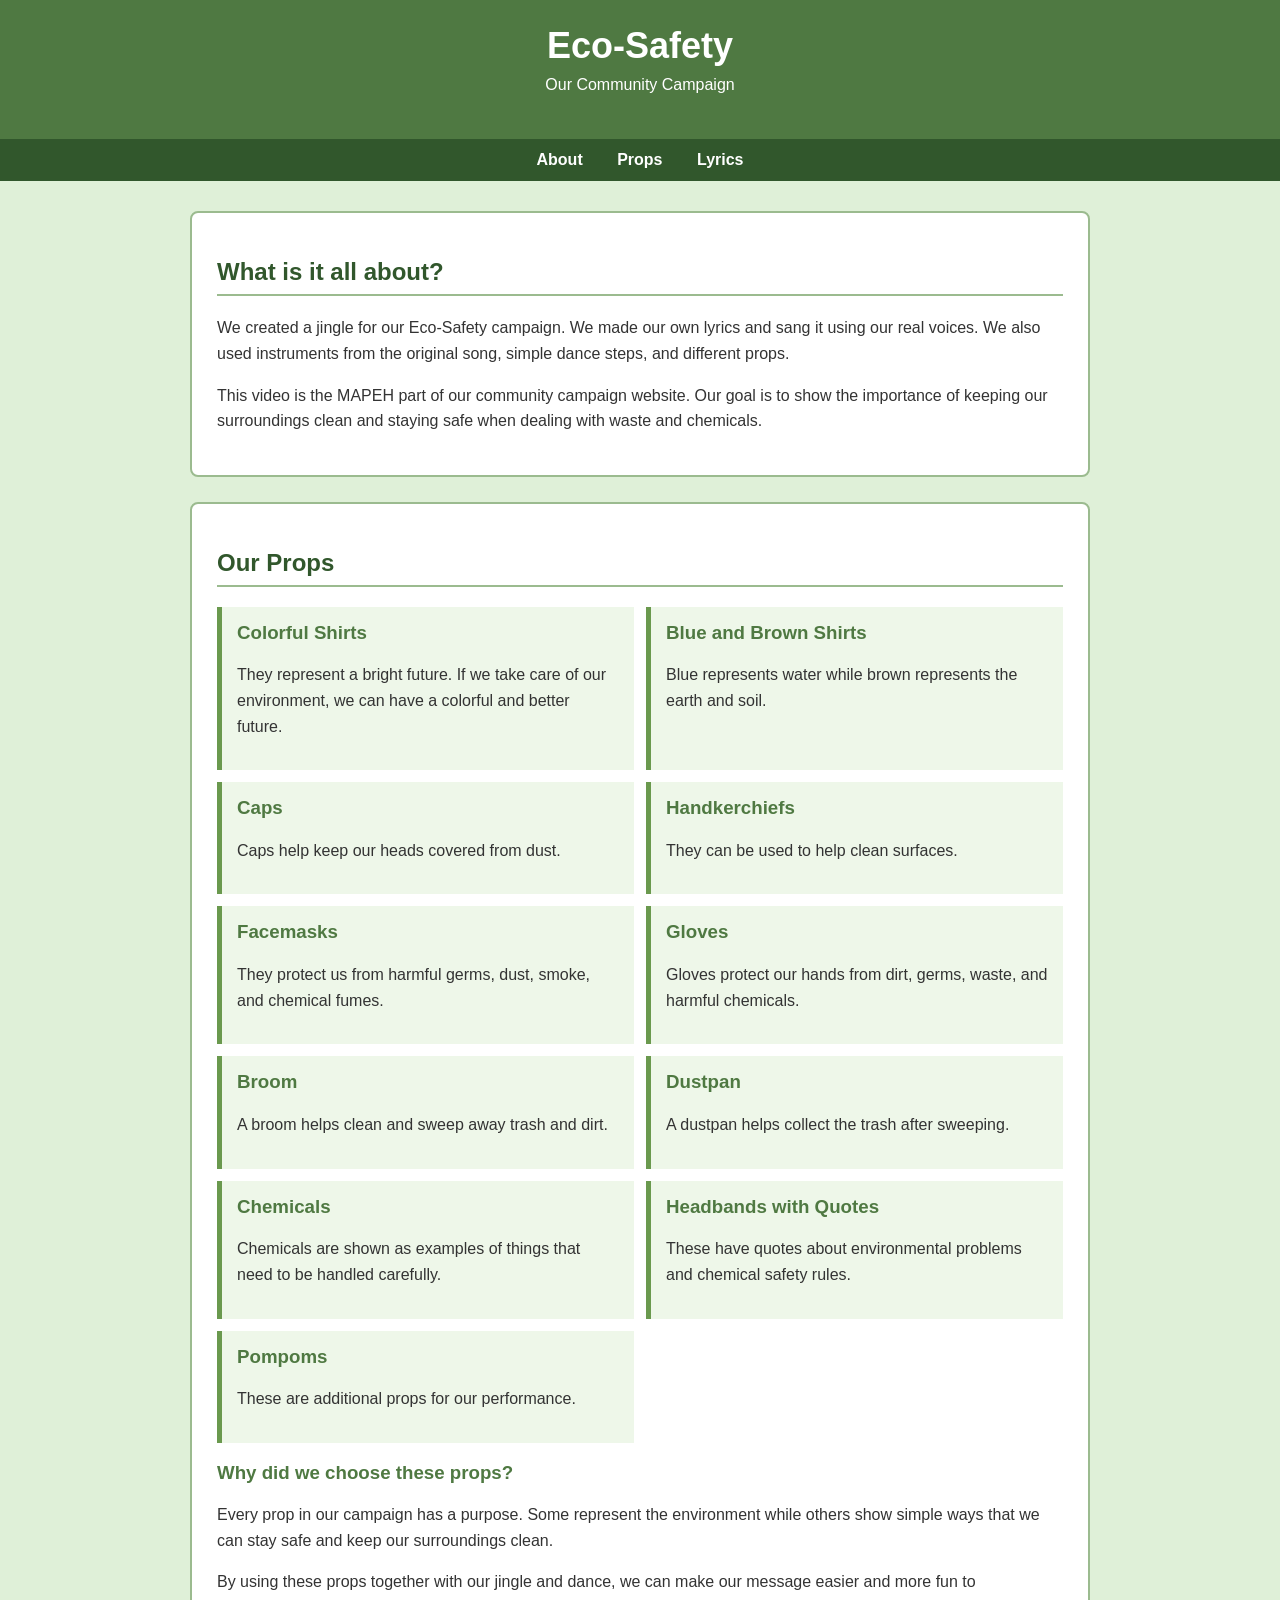
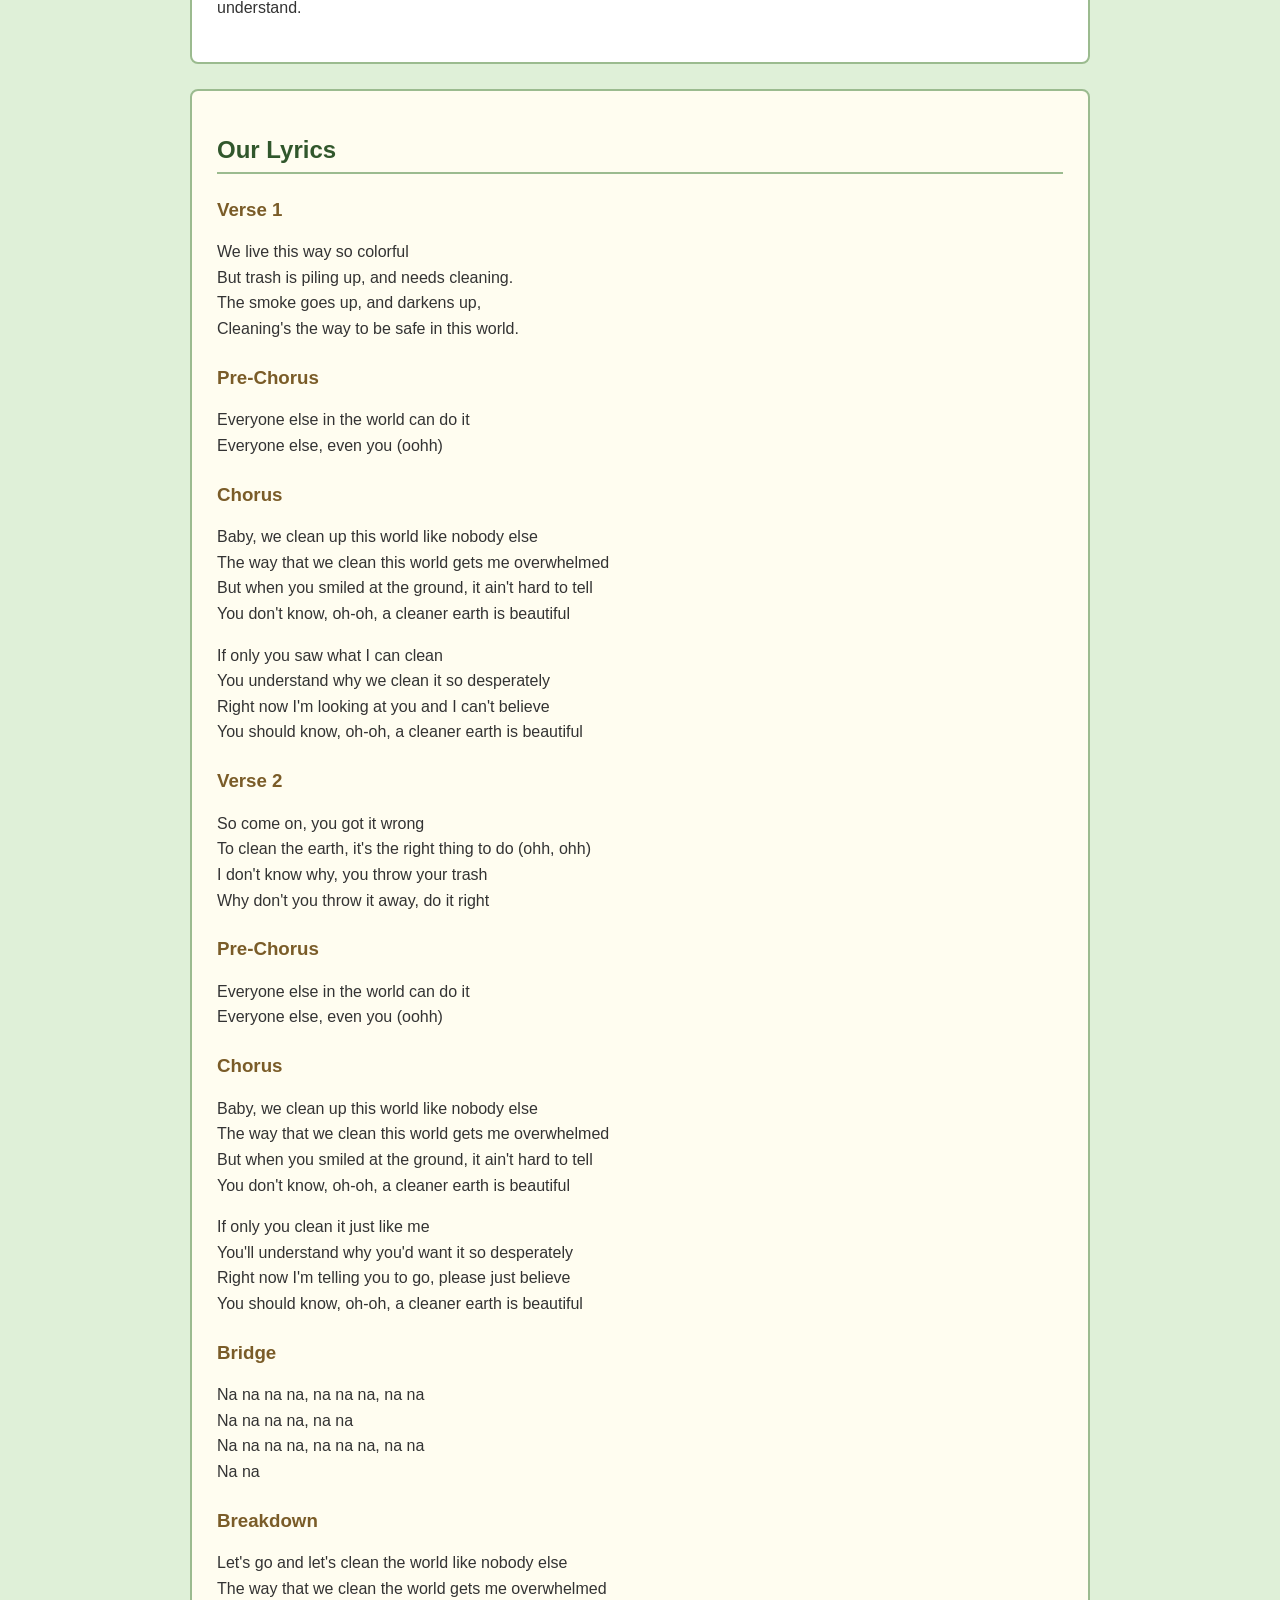
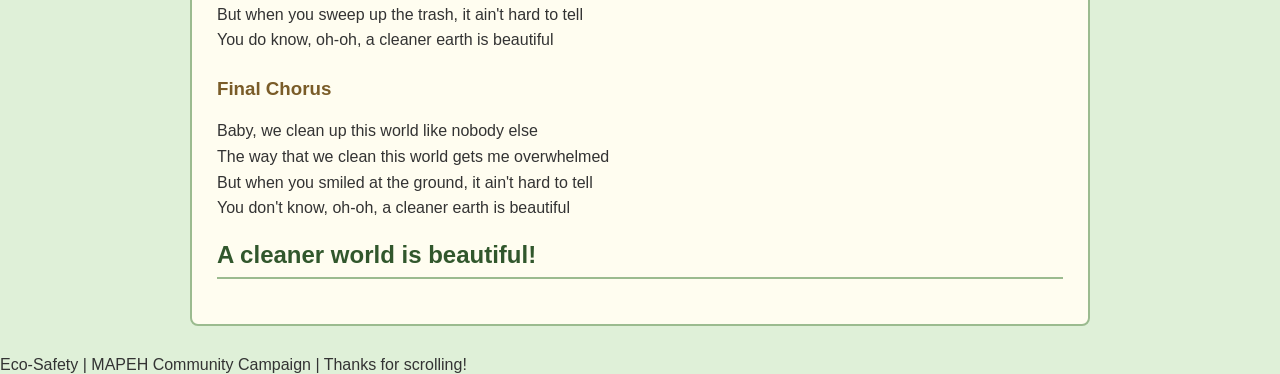
<file: MAPEH.html>
<html>
<head>
    <title>Eco-Safety</title>

    <style>
        body {
            margin: 0;
            font-family: Arial, sans-serif;
            background-color: #dff0d8;
            color: #333;
        }

        header {
            background-color: #4f7942;
            color: white;
            text-align: center;
            padding: 25px;
        }

        header h1 {
            margin: 0;
            font-size: 36px;
        }

        header p {
            margin-top: 5px;
        }

        nav {
            background-color: #31572c;
            text-align: center;
            padding: 12px;
        }

        nav a {
            color: white;
            text-decoration: none;
            margin: 0 15px;
            font-weight: bold;
        }

        nav a:hover {
            text-decoration: underline;
        }

        .container {
            width: 85%;
            max-width: 900px;
            margin: 30px auto;
        }

        .section {
            background-color: white;
            padding: 25px;
            margin-bottom: 25px;
            border-radius: 8px;
            border: 2px solid #9bbb8f;
        }

        h2 {
            color: #31572c;
            border-bottom: 2px solid #9bbb8f;
            padding-bottom: 8px;
        }

        h3 {
            color: #4f7942;
        }

        p {
            font-size: 16px;
            line-height: 1.6;
        }

        .props {
            display: grid;
            grid-template-columns: 1fr 1fr;
            gap: 12px;
        }

        .prop {
            background-color: #eef7e9;
            padding: 15px;
            border-left: 5px solid #6a994e;
        }

        .prop h3 {
            margin-top: 0;
        }

        .lyrics {
            background-color: #fffdf0;
        }

        .lyrics h3 {
            margin-top: 25px;
            color: #7a5c28;
        }

      

        @media (max-width: 650px) {
            .props {
                grid-template-columns: 1fr;
            }

            .container {
                width: 92%;
            }

            nav a {
                margin: 0 7px;
            }
        }
    </style>
</head>

<body>

<header>
    <h1>Eco-Safety</h1>
    <p>Our Community Campaign</p>
</header>

<nav>
    <a href="#about">About</a>
    <a href="#props">Props</a>
    <a href="#lyrics">Lyrics</a>
</nav>

<div class="container">

    <div class="section" id="about">
        <h2>What is it all about?</h2>

        <p>
            We created a jingle for our Eco-Safety campaign. 
            We made our own lyrics and sang it using our real voices.
            We also used instruments from the original song, simple dance
            steps, and different props.
        </p>

        <p>
            This video is the MAPEH part of our community campaign website.
            Our goal is to show the importance of keeping our surroundings
            clean and staying safe when dealing with waste and chemicals.
        </p>
    </div>


    <div class="section" id="props">

        <h2>Our Props</h2>

        <div class="props">

            <div class="prop">
                <h3>Colorful Shirts</h3>
                <p>
                    They represent a bright future. If we take care of our
                    environment, we can have a colorful and better future.
                </p>
            </div>

            <div class="prop">
                <h3>Blue and Brown Shirts</h3>
                <p>
                    Blue represents water while brown represents the earth
                    and soil.
                </p>
            </div>

            <div class="prop">
                <h3>Caps</h3>
                <p>
                    Caps help keep our heads covered from dust.
                </p>
            </div>

            <div class="prop">
                <h3>Handkerchiefs</h3>
                <p>
                    They can be used to help clean surfaces.
                </p>
            </div>

            <div class="prop">
                <h3>Facemasks</h3>
                <p>
                    They protect us from harmful germs, dust, smoke,
                    and chemical fumes.
                </p>
            </div>

            <div class="prop">
                <h3>Gloves</h3>
                <p>
                    Gloves protect our hands from dirt, germs, waste,
                    and harmful chemicals.
                </p>
            </div>

            <div class="prop">
                <h3>Broom</h3>
                <p>
                    A broom helps clean and sweep away trash and dirt.
                </p>
            </div>

            <div class="prop">
                <h3>Dustpan</h3>
                <p>
                    A dustpan helps collect the trash after sweeping.
                </p>
            </div>

            <div class="prop">
                <h3>Chemicals</h3>
                <p>
                    Chemicals are shown as examples of things that need
                    to be handled carefully.
                </p>
            </div>

            <div class="prop">
                <h3>Headbands with Quotes</h3>
                <p>
                    These have quotes about environmental problems and
                    chemical safety rules.
                </p>
            </div>

            <div class="prop">
                <h3>Pompoms</h3>
                <p>
                    These are additional props for our performance.
                </p>
            </div>

        </div>

        <div class="quote">
            <h3>Why did we choose these props?</h3>

            <p>
                Every prop in our campaign has a purpose. Some represent
                the environment while others show simple ways that we can
                stay safe and keep our surroundings clean.
            </p>

            <p>
                By using these props together with our jingle and dance,
                we can make our message easier and more fun to understand.
            </p>
        </div>

    </div>


    <div class="section lyrics" id="lyrics">

        <h2>Our Lyrics</h2>

        <h3>Verse 1</h3>

        <p>
            We live this way so colorful<br>
            But trash is piling up, and needs cleaning.<br>
            The smoke goes up, and darkens up,<br>
            Cleaning's the way to be safe in this world.
        </p>


        <h3>Pre-Chorus</h3>

        <p>
            Everyone else in the world can do it<br>
            Everyone else, even you (oohh)
        </p>


        <h3>Chorus</h3>

        <p>
            Baby, we clean up this world like nobody else<br>
            The way that we clean this world gets me overwhelmed<br>
            But when you smiled at the ground, it ain't hard to tell<br>
            You don't know, oh-oh, a cleaner earth is beautiful
        </p>

        <p>
            If only you saw what I can clean<br>
            You understand why we clean it so desperately<br>
            Right now I'm looking at you and I can't believe<br>
            You should know, oh-oh, a cleaner earth is beautiful
        </p>


        <h3>Verse 2</h3>

        <p>
            So come on, you got it wrong<br>
            To clean the earth, it's the right thing to do (ohh, ohh)<br>
            I don't know why, you throw your trash<br>
            Why don't you throw it away, do it right
        </p>


        <h3>Pre-Chorus</h3>

        <p>
            Everyone else in the world can do it<br>
            Everyone else, even you (oohh)
        </p>


        <h3>Chorus</h3>

        <p>
            Baby, we clean up this world like nobody else<br>
            The way that we clean this world gets me overwhelmed<br>
            But when you smiled at the ground, it ain't hard to tell<br>
            You don't know, oh-oh, a cleaner earth is beautiful
        </p>

        <p>
            If only you clean it just like me<br>
            You'll understand why you'd want it so desperately<br>
            Right now I'm telling you to go, please just believe<br>
            You should know, oh-oh, a cleaner earth is beautiful
        </p>


        <h3>Bridge</h3>

        <p>
            Na na na na, na na na, na na<br>
            Na na na na, na na<br>
            Na na na na, na na na, na na<br>
            Na na
        </p>


        <h3>Breakdown</h3>

        <p>
            Let's go and let's clean the world like nobody else<br>
            The way that we clean the world gets me overwhelmed<br>
            But when you sweep up the trash, it ain't hard to tell<br>
            You do know, oh-oh, a cleaner earth is beautiful
        </p>


        <h3>Final Chorus</h3>

        <p>
            Baby, we clean up this world like nobody else<br>
            The way that we clean this world gets me overwhelmed<br>
            But when you smiled at the ground, it ain't hard to tell<br>
            You don't know, oh-oh, a cleaner earth is beautiful
        </p>

        <div class="quote">
            <h2>A cleaner world is beautiful!</h2>
        </div>

    </div>

</div>


<footer>
    Eco-Safety | MAPEH Community Campaign | Thanks for scrolling!
</footer>

</body>
</html>
</file>
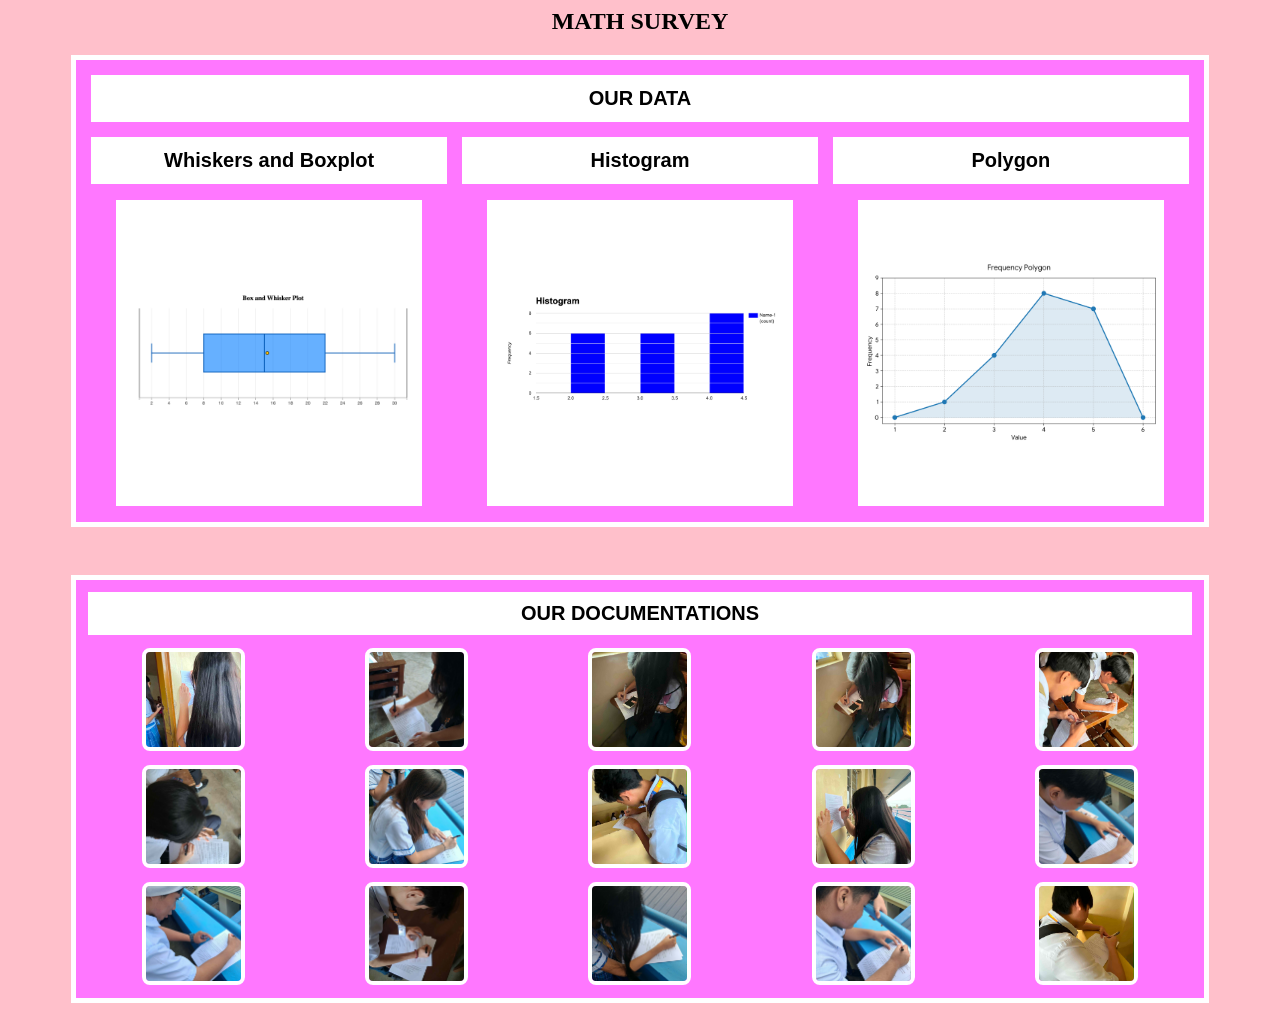
<file: math.html>
<html>

<head>

    <title>MATH SURVEY</title>

    <style>

        body {
            background-color: pink;
            font-family: Arial, sans-serif;
        }

        h2 {
            font-family: Georgia, serif;
        }

       

        .main-table {
            width: 90%;
            margin: auto;
            border: 5px solid white;
            background-color: #FF77FF;
            border-collapse: separate;
            border-spacing: 15px;
        }

        .main-table th {
            background-color: white;
            padding: 12px;
            font-size: 20px;
        }

        .main-table td {
            text-align: center;
            vertical-align: middle;
        }

       

        .main-table img {
            width: 300px;
            height: 300px;
            object-fit: contain;
            background-color: white;
            border: 3px solid white;
        }

        

        .photo-table {
            width: 90%;
            margin: 30px auto;
            border: 5px solid white;
            background-color: #FF77FF;
            border-collapse: separate;
            border-spacing: 12px;
        }

        .photo-title {
            background-color: white;
            padding: 10px;
            font-size: 20px;
            font-weight: bold;
        }

        

        .photo-table img {
            width: 95px;
            height: 95px;
            object-fit: cover;
            border: 4px solid white;
            border-radius: 8px;
        }

        .photo-table td {
            text-align: center;
        }

       

        .photo-table img:hover {
            transform: scale(1.08);
        }

    </style>

</head>


<body>


<header>

    <center>

        <h2>MATH SURVEY</h2>

    </center>

</header>



<center>

<table class="main-table">

    <tr>

        <th colspan="3">
            OUR DATA
        </th>

    </tr>


    <tr>

        <th>
            Whiskers and Boxplot
        </th>

        <th>
            Histogram
        </th>

        <th>
            Polygon
        </th>

    </tr>


    <tr>

        <td>
            <img src="boxplot.png">
        </td>

        <td>
            <img src="histogram.png">
        </td>

        <td>
            <img src="POLYGON.png">
        </td>

    </tr>

</table>

</center>


<br>




<center>

<table class="photo-table">

    <tr>

        <td colspan="5" class="photo-title">
            OUR DOCUMENTATIONS
        </td>

    </tr>


    <tr>

        <td>
            <img src="h1.jpeg">
        </td>

        <td>
            <img src="h2.jpeg">
        </td>

        <td>
            <img src="h3.jpeg">
        </td>

        <td>
            <img src="h4.jpeg">
        </td>

        <td>
            <img src="h5.jpeg">
        </td>

    </tr>


    <tr>

        <td>
            <img src="h6.jpeg">
        </td>

        <td>
            <img src="h7.jpeg">
        </td>

        <td>
            <img src="h8.jpeg">
        </td>

        <td>
            <img src="h9.jpeg">
        </td>

        <td>
            <img src="h10.jpeg">
        </td>

    </tr>


    <tr>

        <td>
            <img src="h11.jpeg">
        </td>

        <td>
            <img src="h12.jpeg">
        </td>

        <td>
            <img src="h13.jpeg">
        </td>

        <td>
            <img src="h14.jpeg">
        </td>

        <td>
            <img src="h15.jpeg">
        </td>

    </tr>

</table>

</center>


</body>

</html>
</file>
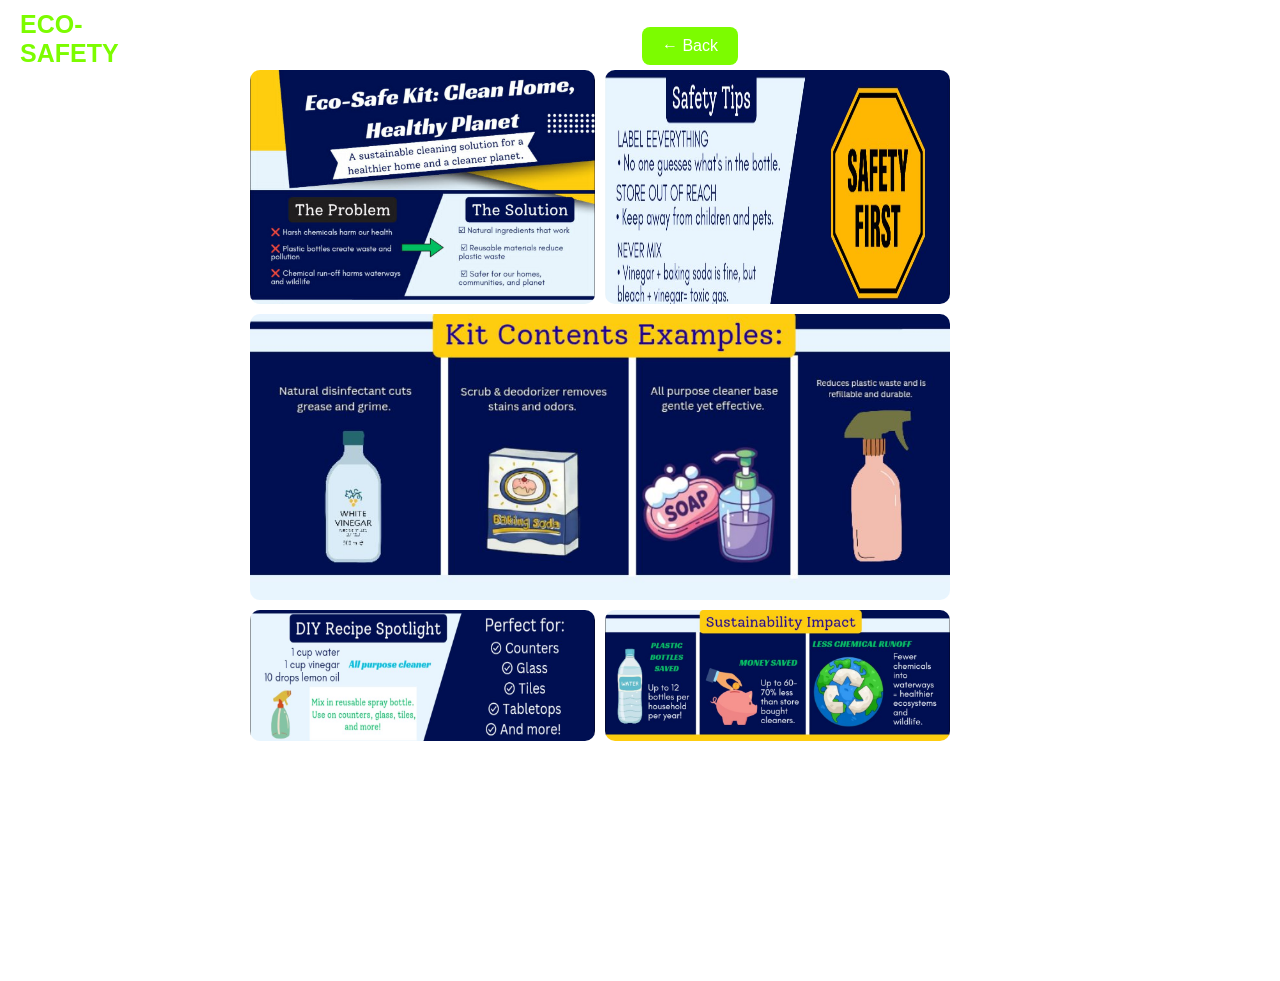
<file: problems.html>
<html>
<head>
<title>Eco-Safety Kit</title>
<link rel="stylesheet" href="problems.css">
</head>

<body>
<div class="main">
   <div class="navbar">
      <div class="icon">
	     <h2 class="logo">ECO-SAFETY</h2>
	  
	  </div>
     <div>
       <div class="menu">
            <ul>
               <li><a href="problems.html">PROBLEMS & SOLUTIONS, TIPS, KIT CONTENTS, DIY RECIPE, SUSTAINABILITY IMPACT</a></li>
               <li><a href="dosanddonts.html">DO'S AND DONT'S, WHAT TO DO, WHEN THINGS GO WRONG, CLEAN UP</a></li>
            </ul>
    </div>


    <style>
        .back-button {
            float: right;
            display: inline-block;
            padding: 10px 20px;
            background-color: lawngreen;
            color: white;
            text-decoration: none;
            border-radius: 8px;
            font-family: Arial, sans-serif;
            font-size: 16px;
            transition: 0.3s;
            margin-right: 62px;
            margin-top: 27px;
        }

        .back-button:hover {
            background-color: #555;
        }
    </style>

    <a href="SCIENCE.html" class="back-button">
        ← Back
    </a>

    <div>
    <div class="five-collage">
    <img src="1.jpeg" alt="Picture 1">
    <img src="2.jpeg" alt="Picture 2">
    <img src="3.jpeg" alt="Picture 3">
    <img src="4.jpeg" alt="Picture 4">
    <img src="5.jpeg" alt="Picture 5">
</div>








</body>
</html>
</file>
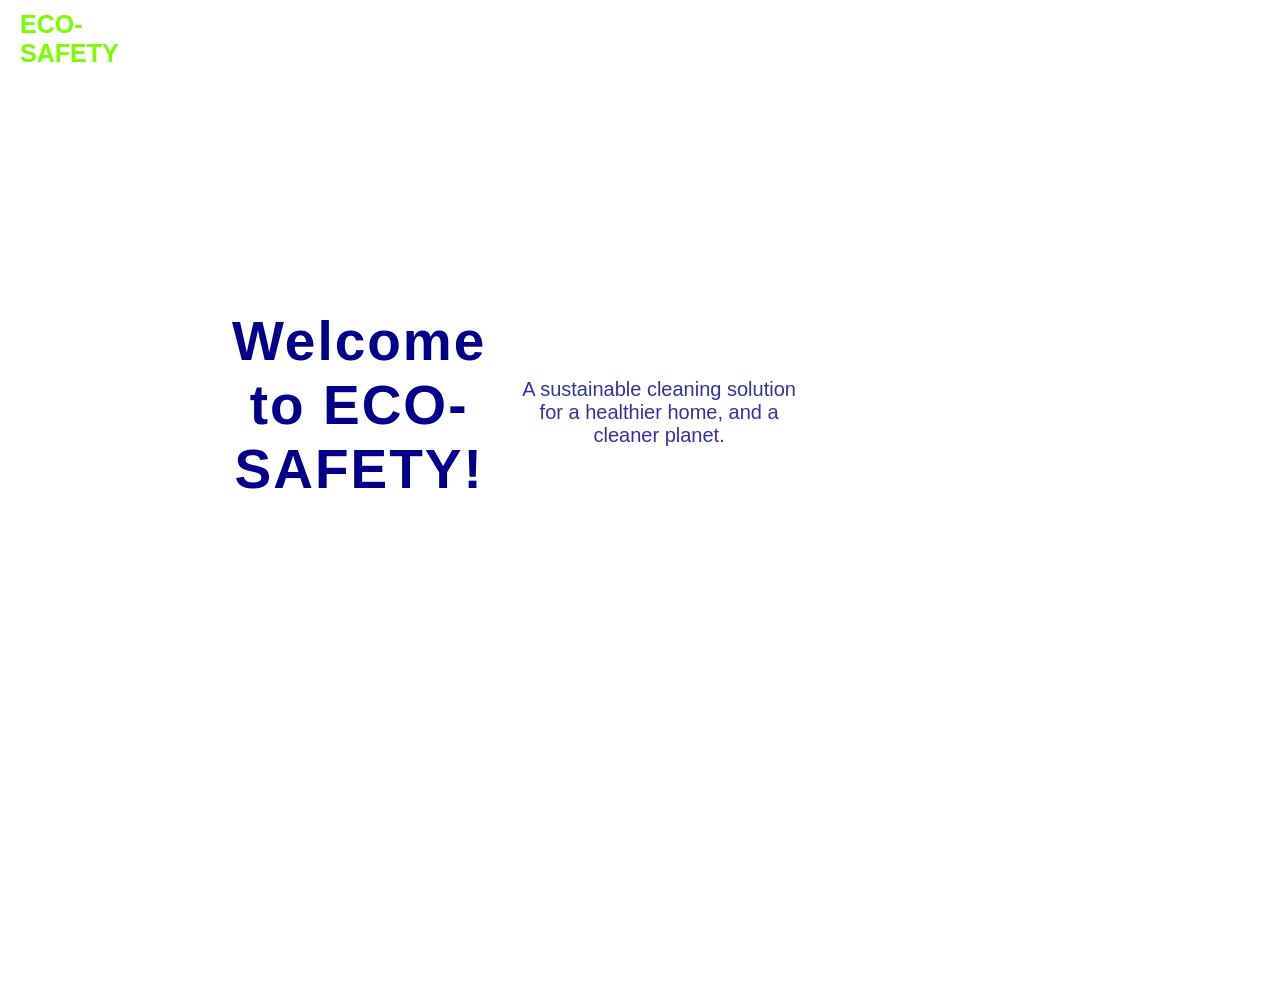
<file: SCIENCE.html>
<html>
<head>
<title>Eco-Safety Kit</title>
<link rel="stylesheet" href="science.css">
</head>

<body>
<div class="main">
   <div class="navbar">
      <div class="icon">
	     <h2 class="logo">ECO-SAFETY</h2>
	  
	  </div>
     <div>
       <div class="menu">
            <ul>
               <li><a href="problems.html">PROBLEMS & SOLUTIONS, TIPS, KIT CONTENTS, DIY RECIPE, SUSTAINABILITY IMPACT</a></li>
               <li><a href="dosanddonts.html">DO'S AND DONT'S, WHAT TO DO, WHEN THINGS GO WRONG, CLEAN UP</a></li>
            </ul>
    </div>


    <div>
            <div class="welcome">
        <h1>Welcome to ECO-SAFETY!</h1>
        <p>A sustainable cleaning solution for a healthier home, and a cleaner planet.</p>
        
       </div>
     </div>
   </div>
</div>
</body>
</html>
	

















</body>
</html>
</file>
<file: dosanddonts.css>
*{
    margin: 0;
    padding: 0;

}


.main{

    width: 100%;
    background: linear-gradient(to top, rgba(108, 105, 105, 0.5)50%), url(ecosafety.png);
    background-position: center;
    background-size: cover;
    height: 109vh;
}

.navbar{
    width: 1200px;
    height: 75px;

}

.icon{
    width: 200px;
    float: left;
    height: 70px;

}

.logo{
    color: lawngreen;
    font-size: 25px;
    font-family: Helvetica;
    padding: 20px;
    float: left;
    padding-top: 10px;
}


.menu{
    width: 400px;
    float: right;
    height: 70px;

}

ul{
    float: right;
    display: flex;
    justify-content: center;
    align-items: center;
}

ul li{
    list-style: none;
    margin-right: 62px;
    margin-top: 27px;
    font-size: 14px;
}

ul li a {
    color: white;
    text-decoration: none;
    font-family: Helvetica;
    font-weight: bold;
    transition: 0.4s ease-in-out;
}

ul li a:hover {
    color: lawngreen;
}


.four-collage {
    width: 700px;
    height: 500px;
    margin: 30px auto;

    display: grid;
    grid-template-columns: 1fr 1fr;
    grid-template-rows: 1fr 1fr;
    gap: 10px;
}

.four-collage img {
    width: 100%;
    height: 100%;
    object-fit: fill;
    border-radius: 10px;
}
</file>
<file: problems.css>
*{
    margin: 0;
    padding: 0;

}


.main{

    width: 100%;
    background: linear-gradient(to top, rgba(108, 105, 105, 0.5)50%), url(ecosafety.png);
    background-position: center;
    background-size: cover;
    height: 109vh;
}

.navbar{
    width: 1200px;
    height: 75px;

}

.icon{
    width: 200px;
    float: left;
    height: 70px;

}

.logo{
    color: lawngreen;
    font-size: 25px;
    font-family: Helvetica;
    padding: 20px;
    float: left;
    padding-top: 10px;
}


.menu{
    width: 400px;
    float: right;
    height: 70px;

}

ul{
    float: right;
    display: flex;
    justify-content: center;
    align-items: center;
}

ul li{
    list-style: none;
    margin-right: 62px;
    margin-top: 27px;
    font-size: 14px;
}

ul li a {
    color: white;
    text-decoration: none;
    font-family: Helvetica;
    font-weight: bold;
    transition: 0.4s ease-in-out;
}

ul li a:hover {
    color: lawngreen;
}

.five-collage {
    width: 700px;
    height: 500px;
    margin: 30px auto;

    display: grid;
    grid-template-columns: 1fr 1fr;
    grid-template-rows: 1fr 1.3fr 1fr;
    gap: 10px;
}

.five-collage img {
    width: 100%;
    height: 100%;
    object-fit: fill;
    border-radius: 10px;
}

/* Middle picture */
.five-collage img:nth-child(3) {
    grid-column: 1 / 3;
}
</file>
<file: science.css>
*{
    margin: 0;
    padding: 0;

}


.main{

    width: 100%;
    background: linear-gradient(to top, rgba(108, 105, 105, 0.5)50%), url(ecosafety.png);
    background-position: center;
    background-size: cover;
    height: 109vh;
}

.navbar{
    width: 1200px;
    height: 75px;

}

.icon{
    width: 200px;
    float: left;
    height: 70px;

}

.logo{
    color: lawngreen;
    font-size: 25px;
    font-family: Helvetica;
    padding: 20px;
    float: left;
    padding-top: 10px;
}


.menu{
    width: 400px;
    float: right;
    height: 70px;

}

ul{
    float: right;
    display: flex;
    justify-content: center;
    align-items: center;
}

ul li{
    list-style: none;
    margin-right: 62px;
    margin-top: 27px;
    font-size: 14px;
}

ul li a {
    color: white;
    text-decoration: none;
    font-family: Helvetica;
    font-weight: bold;
    transition: 0.4s ease-in-out;
}

ul li a:hover {
    color: lawngreen;
}

.welcome {
    min-height: calc(100vh - 75px);
    display: flex;
    justify-content: center;
    align-items: center;
    text-align: center;
    font-family: Helvetica;
}

.welcome-content {
    padding: 30px;
}

.welcome h1 {
    color: darkblue;
    font-size: 55px;
    margin-bottom: 15px;
    letter-spacing: 2px;
}

.welcome p {
    color: darkblue;
    font-size: 20px;
    margin: 0;
    opacity: 0.8;
}
</file>
